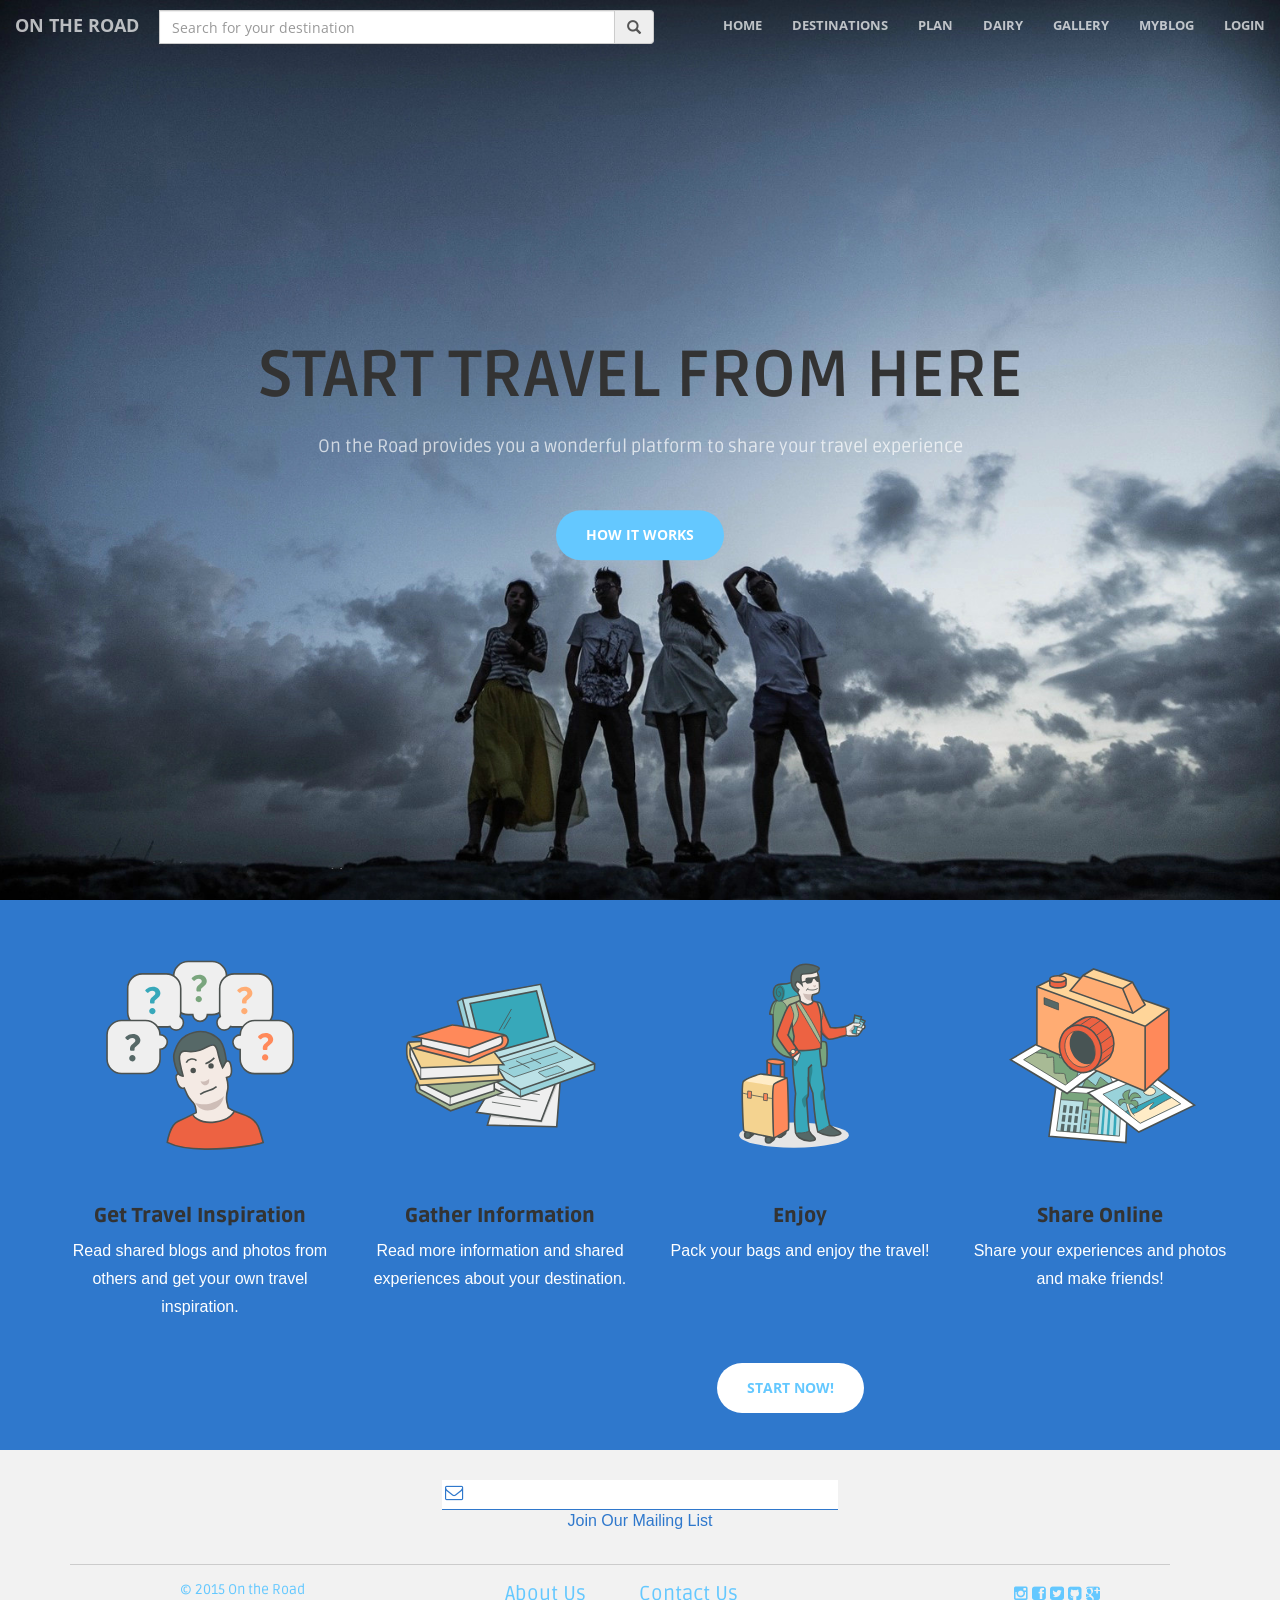
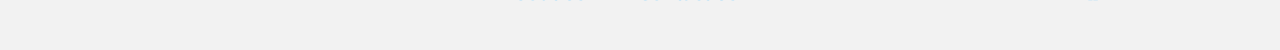
<file: index.html>
<!DOCTYPE html>
<html lang="en">

<head>

    <meta charset="utf-8">
    <meta http-equiv="X-UA-Compatible" content="IE=edge">
    <meta name="viewport" content="width=device-width, initial-scale=1">
    <meta name="description" content="">
    <meta name="author" content="">
    <link rel="shortcut icon" type="image/x-icon" href="img/issac.ico"/>
    <title>On the Road-Find destinations info and share your travel experience!</title>
    <!-- Bootstrap Core CSS -->
    <link rel="stylesheet" href="css/bootstrap.min.css" type="text/css">

    <!-- Custom Fonts -->
    <link href='http://fonts.googleapis.com/css?family=Open+Sans:300italic,400italic,600italic,700italic,800italic,400,300,600,700,800' rel='stylesheet' type='text/css'>
    <link href='http://fonts.googleapis.com/css?family=Merriweather:400,300,300italic,400italic,700,700italic,900,900italic' rel='stylesheet' type='text/css'>
    <link rel="stylesheet" href="font-awesome/css/font-awesome.min.css" type="text/css">

    <!-- Plugin CSS -->
    <link rel="stylesheet" href="css/animate.min.css" type="text/css">

    <!-- Custom CSS -->
    <link rel="stylesheet" href="css/creative.css" type="text/css">
    
    <link href="assets/css/main.css" rel="stylesheet">
    <link href="assets/css/colors/color-74c9be.css" rel="stylesheet">    
    <link href="assets/css/animations.css" rel="stylesheet">
    <link href="assets/css/font-awesome.min.css" rel="stylesheet">

    <!-- HTML5 Shim and Respond.js IE8 support of HTML5 elements and media queries -->
    <!-- WARNING: Respond.js doesn't work if you view the page via file:// -->
    <!--[if lt IE 9]>
        <script src="https://oss.maxcdn.com/libs/html5shiv/3.7.0/html5shiv.js"></script>
        <script src="https://oss.maxcdn.com/libs/respond.js/1.4.2/respond.min.js"></script>
    <![endif]-->

</head>

<body id="page-top">

    <nav id="mainNav" class="navbar navbar-default navbar-fixed-top ">
        <div class="container-fluid">
            <!-- Brand and toggle get grouped for better mobile display -->
            <div class="navbar-header">
                <button type="button" class="navbar-toggle collapsed" data-toggle="collapse" data-target="#bs-example-navbar-collapse-1">
                    <span class="sr-only">Toggle navigation</span>
                    <span class="icon-bar"></span>
                    <span class="icon-bar"></span>
                    <span class="icon-bar"></span>
                </button>
                <a class="navbar-brand page-scroll" href="index.html">On the Road</a>
            </div>

            <!-- Collect the nav links, forms, and other content for toggling -->
            <div class="collapse navbar-collapse" id="bs-example-navbar-collapse-1">
                <div class="input-group" style="width:500px;float:left;padding-top:10px;"> 
                    <div class="input-group-btn">
                    </div>
                    <input type="text" class="form-control" placeholder="Search for your destination">
                    <span class="input-group-addon"><span class="glyphicon glyphicon-search"></span> </span>
                </div>
                <ul class="nav navbar-nav navbar-right">
                   <li>
                        <a class="page-scroll" href="index.html">Home</a>
                    </li>
                    <li>
                        <a class="page-scroll" href="destination.html">Destinations</a>
                    </li>
                    <li>
                        <a class="page-scroll" href="plan.html">Plan</a>
                    </li>
                    <li>
                        <a class="page-scroll" href="articlelist.html">Dairy</a>
                    </li>
                    <li>
                        <a class="page-scroll" href="gallery.html">Gallery</a>
                    </li>
                    <li>
                        <a class="page-scroll" href="blog.html">MyBlog</a>
                    </li>
                    <li>
                        <a class="page-scroll" href="#signup" data-toggle="modal" data-target=".bs-modal-sm">Login</a>
                    </li>
                </ul>
            </div>
            <!-- /.navbar-collapse -->
        </div>
        <!-- /.container-fluid -->
    </nav>

    <header id='home'>
        <div class="header-content">
            <div class="header-content-inner">
                <h1>start travel from here</h1>
                <br/>
                <p>On the Road provides you a wonderful platform to share your travel experience</p>
                <a href="#help" class="btn btn-primary btn-xl page-scroll" >How it works</a>
            </div>
        </div>
    </header>
    
    <section class="bg-primary" id="help" style="height:550px;padding:10px">
        <div class="container-fluid">
            <div class="row ">
                <div class="col-lg-2 col-sm-3 stepbox">
                    <img src="img/step1.svg" class=" step" alt="" >
                    <div class="steptext">
                        <h4>Get Travel Inspiration</h4>
                        <p>Read shared blogs and photos from others and get your own travel inspiration.</p>
                    </div>  
                </div>
                
                <div class="col-lg-2 col-sm-3 stepbox">
                    <img src="img/step2.svg" class="step" alt="" >
                    <div class="steptext">
                        <h4>Gather Information</h4>
                        <p>Read more information and shared experiences about your destination.</p>
                    </div>  
                </div>
                <div class="col-lg-2 col-sm-3 stepbox">
                     <img src="img/step3.svg" class="step" alt="" >
                    <div class="steptext">
                        <h4>Enjoy</h4>
                        <p>Pack your bags and enjoy the travel!</p>
                    </div>  
                </div>
                <div class="col-lg-2 col-sm-3 stepbox">
                    <img src="img/step4.svg" class=" step" alt="" >
                    <div class="steptext">
                        <h4>Share Online</h4>
                        <p>Share your experiences and photos and make friends!</p>
                    </div>  
                </div>
            </div>
        </div>
        <div style="margin-top:-30px;text-align:center">
            <a href="plan.html" class="btn btn-default btn-xl wow tada" style="color:rgb(100,200,255)">Start Now!</a>
        </div>
    </section>
    

    <section id="footer" style='height:120px'>
        <div class="col-lg-4 col-lg-offset-4 text-center" style="margin-top:-70px">
                        <span style="color: #acadaf; position: absolute; left: 18px; top: 0; font-size: 14pt; text-align: left; font-family: FontAwesome;color:rgb(47,120,204)"></span>
                    <input type="email" style="text-indent: 26px; border-top:0; border-right: 0; border-bottom: 1px solid rgb(47,120,204); border-left:0; color: #82ACC4; width: 100%; font-family: 'adobe-garamond-pro', Garamond, 'Hoefler Text', 'Times New Roman', serif; font-weight: 300; font-size: 14pt; font-style: italic; text-align:left;color:rgb(47,120,204)" value="" name="EMAIL" class="email" id="mce-EMAIL" required="">
                    <label style="display: block; width: 100%; font-family: 'museo-sans', 'Helvetica Neue', Helvetica, Arial, sans-serif;font-size:12pt; color:rgb(47,120,204);font-weight: 300;;font-style:normal" >Join Our Mailing List</label>
                </div>
        <div class="container">
                
                <hr style="width:1100PX; max-width:2000px;border-width: 1px;">
                
                <div class="col-lg-4 col-lg-offset-1" style="width:950px;font-weight:300;">
                    <span style="color:rgb(100,200,255);float:left;">© 2015  <a href="index.html">On the Road</a></span>
                    <span>
                        <a href="#" style="margin-left:200px;font-size:15pt">About&nbsp;Us</a>
                        <a href="contact.html" style="margin-left:50px;font-size:15pt">Contact&nbsp;Us</a>
                    </span>
                    <p style='float:right'>
                        <a href='#'><i class="fa fa-instagram"></i></a>
                        <a href='#'><i class="fa fa-facebook-square"></i></a>
                        <a href='#'><i class="fa fa-twitter-square"></i></a>
                        <a href="#"><i class="fa fa-github-square"></i></a>
                        <a href="#"><i class="fa fa-google-plus-square"></i></a>
                    </p>
                </div>
        </div>
    </section>
    
    <!--modal!-->
    <div class="modal fade bs-modal-sm" id="myModal" tabindex="-1" role="dialog" aria-labelledby="mySmallModalLabel" aria-hidden="true">
  <div class="modal-dialog modal-md">
    <div class="modal-content">
        <br>
        <div class="bs-example bs-example-tabs">
            <ul id="myTab" class="nav nav-tabs">
              <li class="active"><a href="#signin" data-toggle="tab">Sign In</a></li>
              <li class=""><a href="#signup" data-toggle="tab">Register</a></li>
            </ul>
        </div>
      <div class="modal-body">
        <div id="myTabContent" class="tab-content">
        <div class="tab-pane fade active in" id="signin">
            <form class="form-horizontal">
            <fieldset>
            <!-- Sign In Form -->
            <!-- Text input-->
            <div class="form-group">
                <label for="keyword" class="col-sm-3 control-label">Username:</label>
                <div class="col-sm-8">
                  <input type="text" class="form-control" name="keywords" id="keywords" placeholder="Enter Username">
                </div>
            </div>

            <!-- Password input-->
            <div class="form-group">
                <label for="keyword" class="col-sm-3 control-label">Password:</label>
                <div class="col-sm-8">
                  <input type="text" class="form-control" name="keywords" id="keywords" placeholder="Enter password">
                </div>
            </div>

            <!-- Multiple Checkboxes (inline) -->
            <div class="form-group">
                <label class="col-sm-3 control-label"></label>
                <div class="col-sm-8">
                    <div class="checkbox">
                        <label><input type="checkbox" name="free" value="true"> <b>Remember me</b></label>
                    </div>
                </div>
            </div>
            <!-- Button -->
            <div class="form-group">
              <label class="col-sm-3 control-label"></label>
              <div class="col-sm-8">
                <button id="signin" name="signin" class="btn login"><a href="info.html" style="color:white;margin-top:7px;">Sign In</a></button>
              </div>
            </div>
            </fieldset>
            </form>
        </div>
        <div class="tab-pane fade" id="signup">
            <form class="form-horizontal">
            <fieldset>
            <!-- Sign Up Form -->
            <!-- Text input-->
            <div class="form-group">
                <label for="keyword" class="col-sm-3 control-label">Email:</label>
                <div class="col-sm-8">
                  <input type="text" class="form-control" name="keywords" id="keywords" placeholder="Enter Email">
                </div>
            </div>
            <!-- Password input-->
            <div class="form-group">
                <label for="keyword" class="col-sm-3 control-label">Password:</label>
                <div class="col-sm-8">
                  <input type="text" class="form-control" name="keywords" id="keywords" placeholder="Enter password">
                </div>
            </div>
            <div class="form-group">
                <label for="keyword" class="col-sm-3 control-label">Re-enter:</label>
                <div class="col-sm-8">
                  <input type="text" class="form-control" name="keywords" id="keywords" placeholder="Re-enter password">
                </div>
            </div>
            
            <!-- Button -->
            <div class="form-group">
              <label class="col-sm-3 control-label" for="confirmsignup"></label>
              <div class="col-sm-8">
                  <button id="confirmsignup" name="confirmsignup" class="btn login"><a href="info.html" style="color:white;">Sign Up</a></button>
              </div>
            </div>
            </fieldset>
            </form>
      </div>
    </div>
      </div>
      <div class="modal-footer" align="center">
        <button type="button" class="btn btn-default" data-dismiss="modal">Close</button>
      </div>
    </div>
  </div>
</div>
    <!--modal!-->
    
    <!-- jQuery -->
    <script src="js/jquery.js"></script>

    <!-- Bootstrap Core JavaScript -->
    <script src="js/bootstrap.min.js"></script>

    <!-- Plugin JavaScript -->
    <script src="js/jquery.easing.min.js"></script>
    <script src="js/jquery.fittext.js"></script>
    <script src="js/wow.min.js"></script>

    <!-- Custom Theme JavaScript -->
    <script src="js/creative.js"></script>
</body>

</html>
</file>
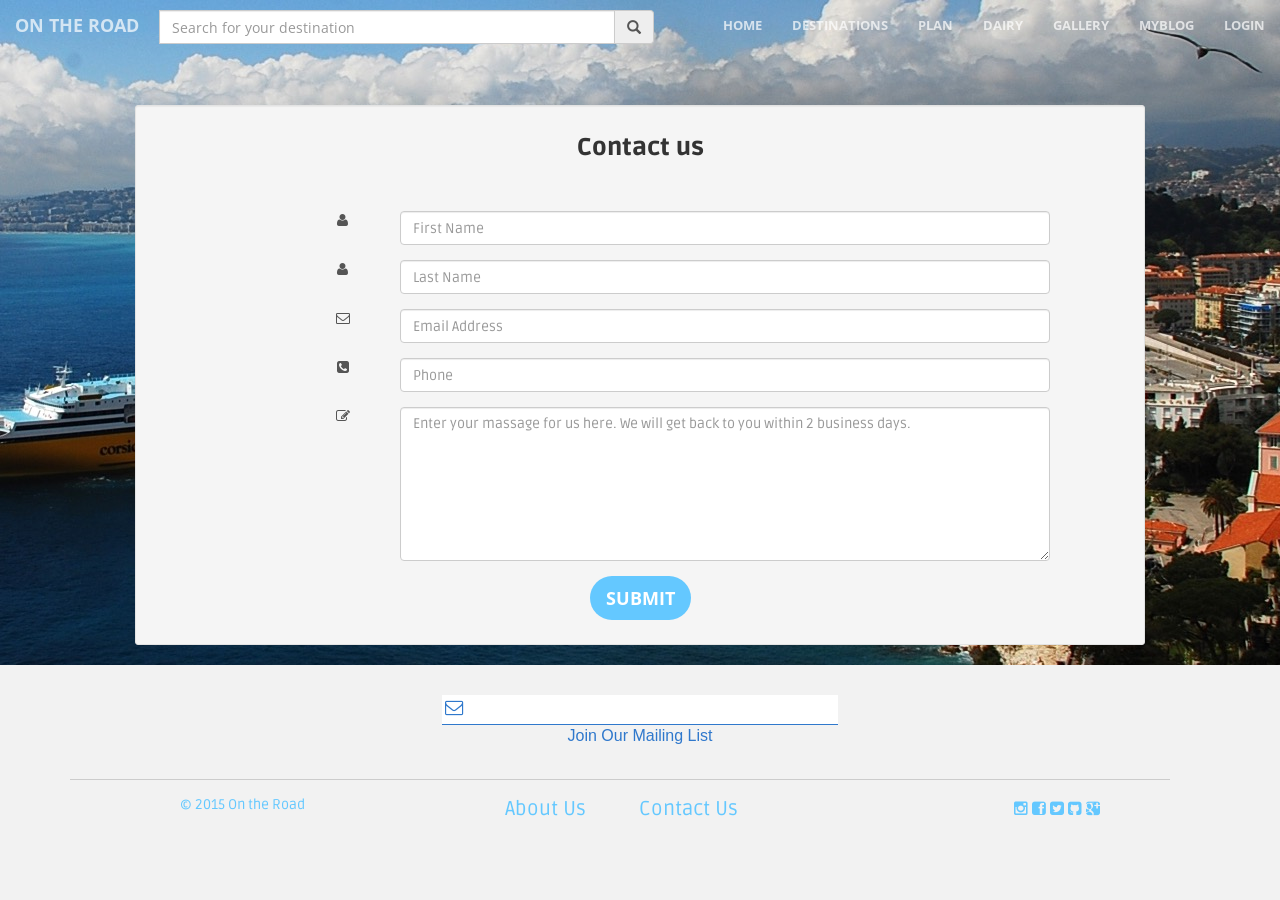
<file: contact.html>
<!DOCTYPE html>
<html lang="en">

<head>

    <meta charset="utf-8">
    <meta http-equiv="X-UA-Compatible" content="IE=edge">
    <meta name="viewport" content="width=device-width, initial-scale=1">
    <meta name="description" content="">
    <meta name="author" content="">
    <link rel="shortcut icon" type="image/x-icon" href="img/issac.ico"/>
    <title>Registration -- On the Road</title>
    <!-- Bootstrap Core CSS -->
    <link rel="stylesheet" href="css/bootstrap.min.css" type="text/css">

    <!-- Custom Fonts -->
    <link href='http://fonts.googleapis.com/css?family=Open+Sans:300italic,400italic,600italic,700italic,800italic,400,300,600,700,800' rel='stylesheet' type='text/css'>
    <link href='http://fonts.googleapis.com/css?family=Merriweather:400,300,300italic,400italic,700,700italic,900,900italic' rel='stylesheet' type='text/css'>
    <link rel="stylesheet" href="font-awesome/css/font-awesome.min.css" type="text/css">

    <!-- Plugin CSS -->
    <link rel="stylesheet" href="css/animate.min.css" type="text/css">

    <!-- Custom CSS -->
    <link rel="stylesheet" href="css/creative.css" type="text/css">
    
    <link href="assets/css/main.css" rel="stylesheet">
    <link href="assets/css/colors/color-74c9be.css" rel="stylesheet">    
    <link href="assets/css/animations.css" rel="stylesheet">
    <link href="assets/css/font-awesome.min.css" rel="stylesheet">
    <style type="text/css">
        .error-template {padding: 40px 15px;text-align: center;}
        .error-actions {margin-top:15px;margin-bottom:15px;}
        .error-actions .btn { margin-right:10px; }
    </style>
    <!-- HTML5 Shim and Respond.js IE8 support of HTML5 elements and media queries -->
    <!-- WARNING: Respond.js doesn't work if you view the page via file:// -->
    <!--[if lt IE 9]>
        <script src="https://oss.maxcdn.com/libs/html5shiv/3.7.0/html5shiv.js"></script>
        <script src="https://oss.maxcdn.com/libs/respond.js/1.4.2/respond.min.js"></script>
    <![endif]-->

</head>

<body id="page-top">

    <nav id="mainNav" class="navbar navbar-default navbar-fixed-top ">
        <div class="container-fluid">
            <!-- Brand and toggle get grouped for better mobile display -->
            <div class="navbar-header">
                <button type="button" class="navbar-toggle collapsed" data-toggle="collapse" data-target="#bs-example-navbar-collapse-1">
                    <span class="sr-only">Toggle navigation</span>
                    <span class="icon-bar"></span>
                    <span class="icon-bar"></span>
                    <span class="icon-bar"></span>
                </button>
                <a class="navbar-brand page-scroll" href="index.html">On the Road</a>
            </div>

            <!-- Collect the nav links, forms, and other content for toggling -->
            <div class="collapse navbar-collapse" id="bs-example-navbar-collapse-1">
                <div class="input-group" style="width:500px;float:left;padding-top:10px;"> 
                    <div class="input-group-btn">
                    </div>
                    <input type="text" class="form-control" placeholder="Search for your destination">
                    <span class="input-group-addon"><span class="glyphicon glyphicon-search"></span> </span>
                </div>
                <ul class="nav navbar-nav navbar-right">
                    <li>
                        <a class="page-scroll" href="index.html">Home</a>
                    </li>
                    <li>
                        <a class="page-scroll" href="destination.html">Destinations</a>
                    </li>
                    <li>
                        <a class="page-scroll" href="plan.html">Plan</a>
                    </li>
                    <li>
                        <a class="page-scroll" href="articlelist.html">Dairy</a>
                    </li>
                    <li>
                        <a class="page-scroll" href="gallery.html">Gallery</a>
                    </li>
                    <li>
                        <a class="page-scroll" href="blog.html">MyBlog</a>
                    </li>
                    <li>
                        <a class="page-scroll" href="#signup" data-toggle="modal" data-target=".bs-modal-sm">Login</a>
                    </li>
                </ul>
            </div>
            <!-- /.navbar-collapse -->
        </div>
        <!-- /.container-fluid -->
    </nav>

    <section  style="background-image:url(img/bgi.jpg);">
        <div class="header-content">
            <div class="container" style="background-color:transparent;height:500px;margin-top:-35px;padding:40px 80px 0 80px;margin-bottom:0px" id="body">
                <div class="row">
                    <div class="col-md-12">
                        <div class="well well-sm">
                            <form class="form-horizontal" method="post" id="form">
                                <fieldset>
                                    <h3 class="text-center header" style="padding-bottom:40px">Contact us</h3>

                                    <div class="form-group">
                                        <span class="col-md-1 col-md-offset-2 text-center"><i class="fa fa-user bigicon"></i></span>
                                        <div class="col-md-8">
                                            <input id="fname" name="name" type="text" placeholder="First Name" class="form-control">
                                        </div>
                                    </div>
                                    <div class="form-group">
                                        <span class="col-md-1 col-md-offset-2 text-center"><i class="fa fa-user bigicon"></i></span>
                                        <div class="col-md-8">
                                            <input id="lname" name="name" type="text" placeholder="Last Name" class="form-control">
                                        </div>
                                    </div>

                                    <div class="form-group">
                                        <span class="col-md-1 col-md-offset-2 text-center"><i class="fa fa-envelope-o bigicon"></i></span>
                                        <div class="col-md-8">
                                            <input id="email" name="email" type="text" placeholder="Email Address" class="form-control">
                                        </div>
                                    </div>

                                    <div class="form-group">
                                        <span class="col-md-1 col-md-offset-2 text-center"><i class="fa fa-phone-square bigicon"></i></span>
                                        <div class="col-md-8">
                                            <input id="phone" name="phone" type="text" placeholder="Phone" class="form-control">
                                        </div>
                                    </div>

                                    <div class="form-group">
                                        <span class="col-md-1 col-md-offset-2 text-center"><i class="fa fa-pencil-square-o bigicon"></i></span>
                                        <div class="col-md-8">
                                            <textarea class="form-control" id="message" name="message" placeholder="Enter your massage for us here. We will get back to you within 2 business days." rows="7"></textarea>
                                        </div>
                                    </div>

                                    <div class="form-group">
                                        <div class="col-md-12 text-center">
                                            <button type="submit" class="btn btn-primary btn-lg" onclick="contact()">Submit</button>
                                        </div>
                                    </div>
                                </fieldset>
                            </form>
                        </div>
                    </div>
                </div>
            </div>
        </div>
    </section>
    

    <section id="footer" style='height:120px'>
        <div class="col-lg-4 col-lg-offset-4 text-center" style="margin-top:-70px">
                        <span style="color: #acadaf; position: absolute; left: 18px; top: 0; font-size: 14pt; text-align: left; font-family: FontAwesome;color:rgb(47,120,204)"></span>
                    <input type="email" style="text-indent: 26px; border-top:0; border-right: 0; border-bottom: 1px solid rgb(47,120,204); border-left:0; color: #82ACC4; width: 100%; font-family: 'adobe-garamond-pro', Garamond, 'Hoefler Text', 'Times New Roman', serif; font-weight: 300; font-size: 14pt; font-style: italic; text-align:left;color:rgb(47,120,204)" value="" name="EMAIL" class="email" id="mce-EMAIL" required="">
                    <label style="display: block; width: 100%; font-family: 'museo-sans', 'Helvetica Neue', Helvetica, Arial, sans-serif;font-size:12pt; color:rgb(47,120,204);font-weight: 300;;font-style:normal" >Join Our Mailing List</label>
                </div>
        <div class="container">
                
                <hr style="width:1100PX; max-width:2000px;border-width: 1px;">
                
                <div class="col-lg-4 col-lg-offset-1" style="width:950px;font-weight:300;">
                    <span style="color:rgb(100,200,255);float:left;">© 2015  <a href="index.html">On the Road</a></span>
                    <span>
                        <a href="#" style="margin-left:200px;font-size:15pt">About&nbsp;Us</a>
                        <a href="#" style="margin-left:50px;font-size:15pt">Contact&nbsp;Us</a>
                    </span>
                    <p style='float:right'>
                        <a href='#'><i class="fa fa-instagram"></i></a>
                        <a href='#'><i class="fa fa-facebook-square"></i></a>
                        <a href='#'><i class="fa fa-twitter-square"></i></a>
                        <a href="#"><i class="fa fa-github-square"></i></a>
                        <a href="#"><i class="fa fa-google-plus-square"></i></a>

                    </p>
                </div>
        </div>
    </section>
    
    <!--modal!-->
    <div class="modal fade bs-modal-sm" id="myModal" tabindex="-1" role="dialog" aria-labelledby="mySmallModalLabel" aria-hidden="true">
  <div class="modal-dialog modal-md">
    <div class="modal-content">
        <br>
        <div class="bs-example bs-example-tabs">
            <ul id="myTab" class="nav nav-tabs">
              <li class="active"><a href="#signin" data-toggle="tab">Sign In</a></li>
              <li class=""><a href="#signup" data-toggle="tab">Register</a></li>
            </ul>
        </div>
      <div class="modal-body">
        <div id="myTabContent" class="tab-content">
        <div class="tab-pane fade active in" id="signin">
            <form class="form-horizontal">
            <fieldset>
            <!-- Sign In Form -->
            <!-- Text input-->
            <div class="form-group">
                <label for="keyword" class="col-sm-3 control-label">Username:</label>
                <div class="col-sm-8">
                  <input type="text" class="form-control" name="keywords" id="keywords" placeholder="Enter Username">
                </div>
            </div>

            <!-- Password input-->
            <div class="form-group">
                <label for="keyword" class="col-sm-3 control-label">Password:</label>
                <div class="col-sm-8">
                  <input type="text" class="form-control" name="keywords" id="keywords" placeholder="Enter password">
                </div>
            </div>

            <!-- Multiple Checkboxes (inline) -->
            <div class="form-group">
                <label class="col-sm-3 control-label"></label>
                <div class="col-sm-8">
                    <div class="checkbox">
                        <label><input type="checkbox" name="free" value="true"> <b>Remember me</b></label>
                    </div>
                </div>
            </div>
            <!-- Button -->
            <div class="form-group">
              <label class="col-sm-3 control-label"></label>
              <div class="col-sm-8">
                <button id="signin" name="signin" class="btn login" style="margin-top:7px">Sign In</button>
              </div>
            </div>
            </fieldset>
            </form>
        </div>
        <div class="tab-pane fade" id="signup">
            <form class="form-horizontal">
            <fieldset>
            <!-- Sign Up Form -->
            <!-- Text input-->
            <div class="form-group">
                <label for="keyword" class="col-sm-3 control-label">Email:</label>
                <div class="col-sm-8">
                  <input type="text" class="form-control" name="keywords" id="keywords" placeholder="Enter Email">
                </div>
            </div>
            <!-- Password input-->
            <div class="form-group">
                <label for="keyword" class="col-sm-3 control-label">Password:</label>
                <div class="col-sm-8">
                  <input type="text" class="form-control" name="keywords" id="keywords" placeholder="Enter password">
                </div>
            </div>
            <div class="form-group">
                <label for="keyword" class="col-sm-3 control-label">Re-enter:</label>
                <div class="col-sm-8">
                  <input type="text" class="form-control" name="keywords" id="keywords" placeholder="Re-enter password">
                </div>
            </div>
            
            <!-- Button -->
            <div class="form-group">
              <label class="col-sm-3 control-label" for="confirmsignup"></label>
              <div class="col-sm-8">
                <button id="confirmsignup" name="confirmsignup" class="btn login">Sign Up</button>
              </div>
            </div>
            </fieldset>
            </form>
      </div>
    </div>
      </div>
      <div class="modal-footer" align="center">
        <button type="button" class="btn btn-default" data-dismiss="modal">Close</button>
      </div>
    </div>
  </div>
</div>
    <!--modal!-->
    <script type="text/javascript">
        function contact(){
            document.getElementById("form").innerHTML="<fieldset style='padding:60px 0 0 300px'><div class='col-lg-7'><div class='col-md-12'><div class='alert alert-success' style='width:350px;font-size:20px'><strong><span class='glyphicon glyphicon-ok'  style='padding-left:10px'></span> &nbsp;&nbsp;&nbsp;Success! Message sent.</strong></div><p style='text-align:center;padding-left:00px'>Thank you for your feedback!<br/>We will solve your problem as soon as possible.</p><div class='error-actions' style='padding-left:70px'><a href='index.html' class='btn btn-primary btn-lg'><span class='glyphicon glyphicon-home'></span> Take Me Home </a></div></div></div></fieldset>";
            $('#body').css('height','300px')
        }
    </script>
    <!-- jQuery -->
    <script src="js/jquery.js"></script>

    <!-- Bootstrap Core JavaScript -->
    <script src="js/bootstrap.min.js"></script>

    <!-- Plugin JavaScript -->
    <script src="js/jquery.easing.min.js"></script>
    <script src="js/jquery.fittext.js"></script>
    <script src="js/wow.min.js"></script>

    <!-- Custom Theme JavaScript -->
    <script src="js/creative.js"></script>
</body>

</html>
</file>
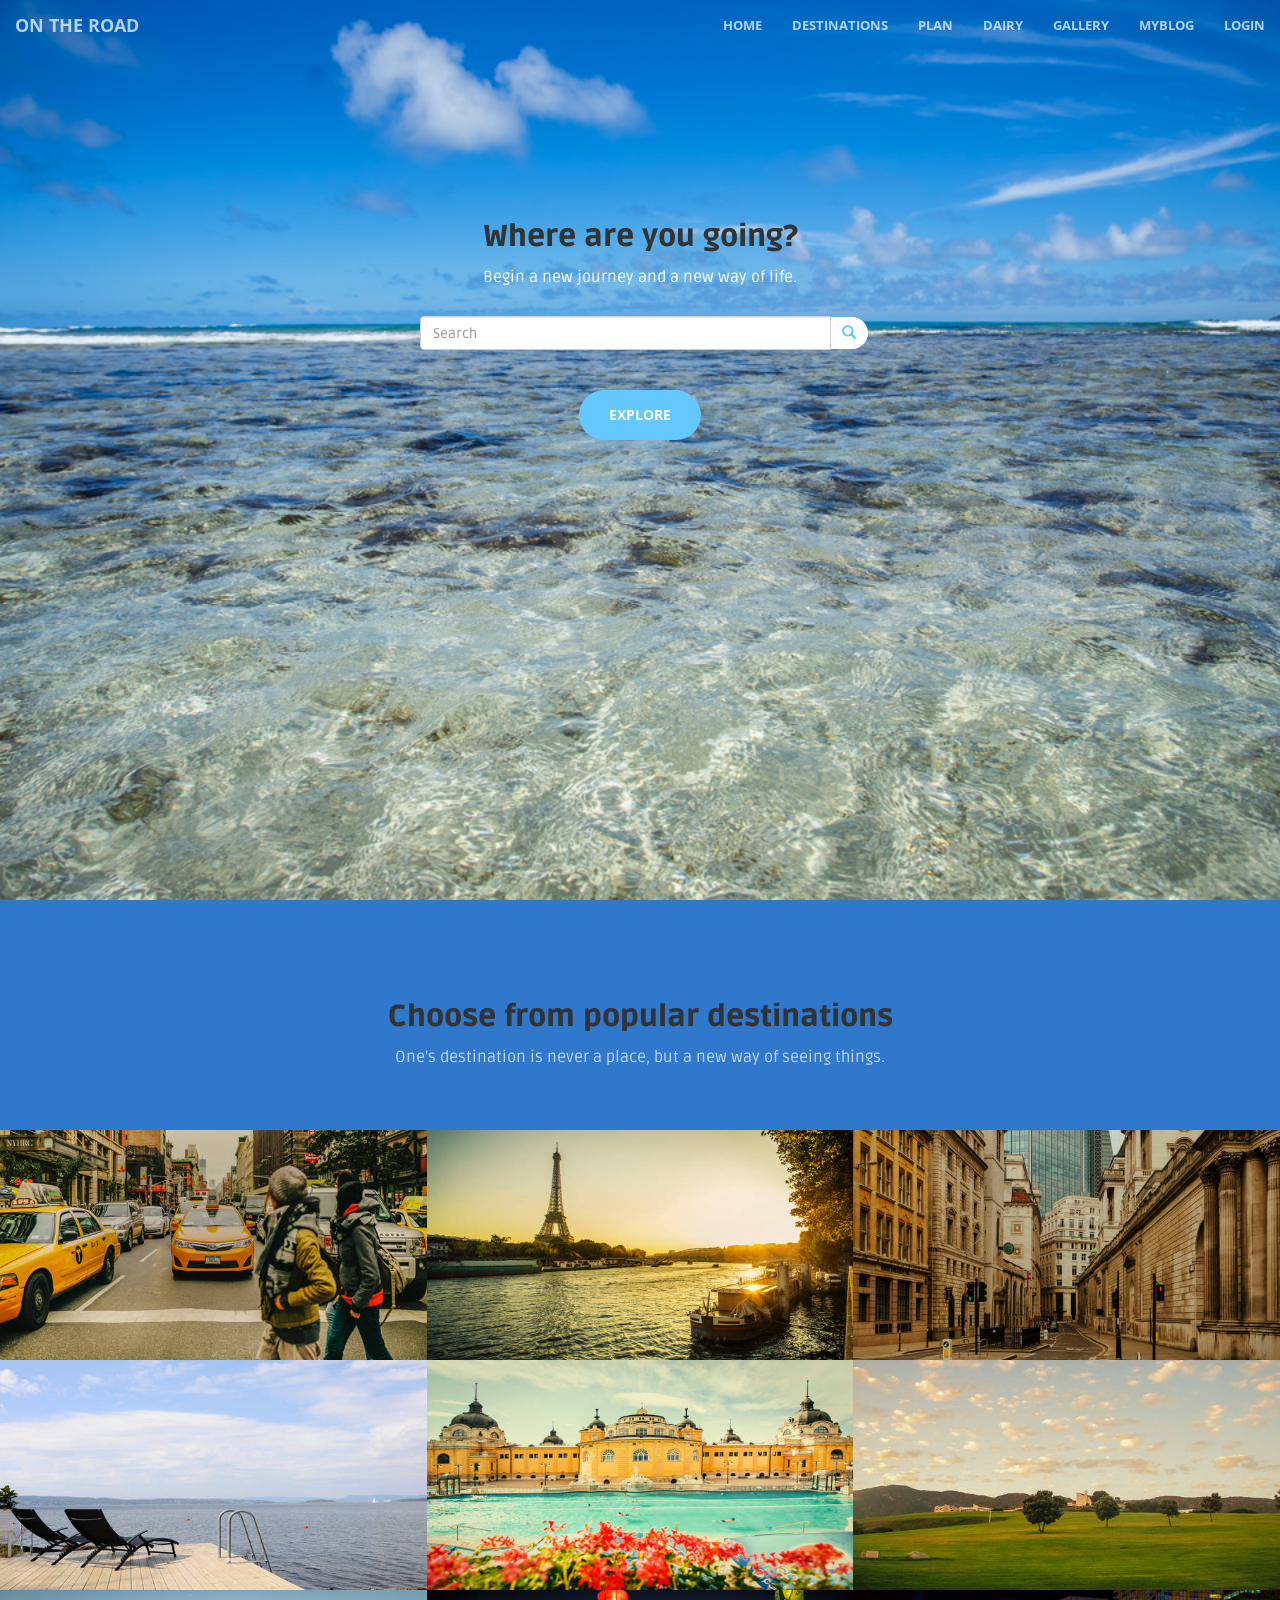
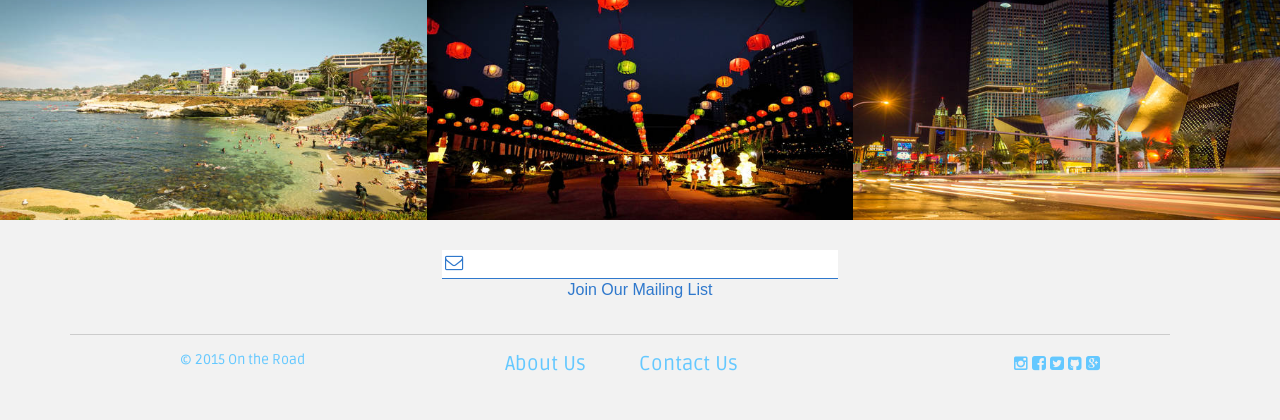
<file: destination.html>
<!DOCTYPE html>
<html lang="en">

<head>

    <meta charset="utf-8">
    <meta http-equiv="X-UA-Compatible" content="IE=edge">
    <meta name="viewport" content="width=device-width, initial-scale=1">
    <meta name="description" content="">
    <meta name="author" content="">
    <link rel="shortcut icon" type="image/x-icon" href="img/issac.ico"/>
    <link href="css/font-awesome.min.css" rel="stylesheet">
    <title>Destinations - On the Road</title>
    <!-- Bootstrap Core CSS -->
    <link rel="stylesheet" href="css/bootstrap.min.css" type="text/css">

    <!-- Custom Fonts -->
    <link href='http://fonts.googleapis.com/css?family=Open+Sans:300italic,400italic,600italic,700italic,800italic,400,300,600,700,800' rel='stylesheet' type='text/css'>
    <link href='http://fonts.googleapis.com/css?family=Merriweather:400,300,300italic,400italic,700,700italic,900,900italic' rel='stylesheet' type='text/css'>
    <link rel="stylesheet" href="font-awesome/css/font-awesome.min.css" type="text/css">

    <!-- Plugin CSS -->
    <link rel="stylesheet" href="css/animate.min.css" type="text/css">
    
    <!-- Custom CSS -->
    <link rel="stylesheet" href="css/creative.css" type="text/css">
    
    <link href="assets/css/main.css" rel="stylesheet">
    <link href="assets/css/colors/color-74c9be.css" rel="stylesheet">   

    <!-- HTML5 Shim and Respond.js IE8 support of HTML5 elements and media queries -->
    <!-- WARNING: Respond.js doesn't work if you view the page via file:// -->
    <!--[if lt IE 9]>
        <script src="https://oss.maxcdn.com/libs/html5shiv/3.7.0/html5shiv.js"></script>
        <script src="https://oss.maxcdn.com/libs/respond.js/1.4.2/respond.min.js"></script>
    <![endif]-->

</head>

<body id="page-top">

    <nav id="mainNav" class="navbar navbar-default navbar-fixed-top">
        <div class="container-fluid">
            <!-- Brand and toggle get grouped for better mobile display -->
            <div class="navbar-header">
                <button type="button" class="navbar-toggle collapsed" data-toggle="collapse" data-target="#bs-example-navbar-collapse-1">
                    <span class="sr-only">Toggle navigation</span>
                    <span class="icon-bar"></span>
                    <span class="icon-bar"></span>
                    <span class="icon-bar"></span>
                </button>
                <a class="navbar-brand page-scroll" href="index.html">On the Road</a>
            </div>

            <!-- Collect the nav links, forms, and other content for toggling -->
            <div class="collapse navbar-collapse" id="bs-example-navbar-collapse-1">
                
                <ul class="nav navbar-nav navbar-right">
                    <li>
                        <a class="page-scroll" href="index.html">Home</a>
                    </li>
                    <li>
                        <a class="page-scroll" href="destination.html">Destinations</a>
                    </li>
                    <li>
                        <a class="page-scroll" href="plan.html">Plan</a>
                    </li>
                    <li>
                        <a class="page-scroll" href="articlelist.html">Dairy</a>
                    </li>
                    <li>
                        <a class="page-scroll" href="gallery.html">Gallery</a>
                    </li>
                    <li>
                        <a class="page-scroll" href="blog.html">MyBlog</a>
                    </li>
                    <li>
                        <a class="page-scroll" href="#signup" data-toggle="modal" data-target=".bs-modal-sm">Login</a>
                    </li>
                </ul>
            </div>
            <!-- /.navbar-collapse -->
        </div>
        <!-- /.container-fluid -->
    </nav>

    <header id='search' style="background-image:url(img/header3.jpg);">
        <div class="container" style="padding-top:200px">
            <div class="row">
                <div class="col-lg-8 col-lg-offset-2 text-center">
                    <h2 >Where are you going?</h2>
                    <p >Begin a new journey and a new way of life.</p>
                </div>
            </div>
            <div class="input-group" style="width:70%; padding-left:350px;">
				    <input type="text" placeholder="Search" class="form-control">
				    <div class="input-group-btn">
				        <button class="btn" type="submit" style="background-color:white"><a href="paris.html"><span class="glyphicon glyphicon-search" ></span></a></button>
                        
				    </div>
            </div>
            <div style="margin-top:40px">
                    <a href="#portfolio" class="btn btn-primary btn-xl page-scroll" style="background-color:rgb(100,200,255)">Explore</a>
            </div>
            
        </div>
    </header>

    <section class="bg-primary" id="portfolio" style="height:230px">
        <div class="container" style="padding-top:0px">
            <div class="row">
                <div class="col-lg-8 col-lg-offset-2 text-center">
                    <h2 class="section-heading">Choose from popular destinations</h2>
                    <p class="text-faded">One's destination is never a place, but a new way of seeing things.</p>
                </div>
            </div>
        </div>
    </section>

 

    <section class="no-padding">
        <div class="container-fluid">
            <div class="row no-gutter">
                <div class="col-lg-4 col-sm-6">
                    <a href="#" class="portfolio-box">
                        <img src="img/ny.jpeg" class="img-responsive" alt="">
                        <div class="portfolio-box-caption">
                            <div class="portfolio-box-caption-content">
                                <div class="project-category text-faded">
                                    New York
                                </div>
                                <p>Street</p>
                            </div>
                        </div>
                    </a>
                </div>
                
                <div class="col-lg-4 col-sm-6">
                    <a href="paris.html" class="portfolio-box">
                        <img src="img/ps.jpeg" class="img-responsive" alt="">
                        <div class="portfolio-box-caption">
                            <div class="portfolio-box-caption-content">
                                <div class="project-category text-faded">
                                    Paris
                                </div>
                                <p>River</p>
                            </div>
                        </div>
                    </a>
                </div>
                <div class="col-lg-4 col-sm-6">
                    <a href="#" class="portfolio-box">
                        <img src="img/ld.jpeg" class="img-responsive" alt="">
                        <div class="portfolio-box-caption">
                            <div class="portfolio-box-caption-content">
                                <div class="project-category text-faded">
                                    London
                                </div>
                                <p>Building</p>
                            </div>
                        </div>
                    </a>
                </div>
                <div class="col-lg-4 col-sm-6">
                    <a href="#" class="portfolio-box">
                        <img src="img/al.jpeg" class="img-responsive" alt="">
                        <div class="portfolio-box-caption">
                            <div class="portfolio-box-caption-content">
                                <div class="project-category text-faded">
                                    Oslo
                                </div>
                                <p>Ocean</p>
                            </div>
                        </div>
                    </a>
                </div>
                <div class="col-lg-4 col-sm-6">
                    <a href="#" class="portfolio-box">
                        <img src="img/bp.jpeg" class="img-responsive" alt="">
                        <div class="portfolio-box-caption">
                            <div class="portfolio-box-caption-content">
                                <div class="project-category text-faded">
                                    Budpest
                                </div>
                                <p>Hotel</p>
                            </div>
                        </div>
                    </a>
                </div>
                <div class="col-lg-4 col-sm-6">
                    <a href="#" class="portfolio-box">
                        <img src="img/mb.jpeg" class="img-responsive" alt="">
                        <div class="portfolio-box-caption">
                            <div class="portfolio-box-caption-content">
                                <div class="project-category text-faded">
                                    Malibu
                                </div>
                                <p>Sky</p>
                            </div>
                        </div>
                    </a>
                </div>
                <div class="col-lg-4 col-sm-6">
                    <a href="#" class="portfolio-box">
                        <img src="img/sd.jpeg" class="img-responsive" alt="">
                        <div class="portfolio-box-caption">
                            <div class="portfolio-box-caption-content">
                                <div class="project-category text-faded">
                                    San Diego
                                </div>
                                <p>Beach</p>
                            </div>
                        </div>
                    </a>
                </div>
                <div class="col-lg-4 col-sm-6">
                    <a href="#" class="portfolio-box">
                        <img src="img/sl.jpeg" class="img-responsive" alt="">
                        <div class="portfolio-box-caption">
                            <div class="portfolio-box-caption-content">
                                <div class="project-category text-faded">
                                    Seoul
                                </div>
                                <p>Fair</p>
                            </div>
                        </div>
                    </a>
                </div>
                <div class="col-lg-4 col-sm-6">
                    <a href="#" class="portfolio-box">
                        <img src="img/lv.jpeg" class="img-responsive" alt="">
                        <div class="portfolio-box-caption">
                            <div class="portfolio-box-caption-content">
                                <div class="project-category text-faded">
                                    Las Vegas
                                </div>
                                <p>Night</p>
                            </div>
                        </div>
                    </a>
                </div>
            </div>
        </div>
    </section>
    <section id="footer" style='height:120px'>
        <div class="col-lg-4 col-lg-offset-4 text-center" style="margin-top:-70px">
                        <span style="color: #acadaf; position: absolute; left: 18px; top: 0; font-size: 14pt; text-align: left; font-family: FontAwesome;color:rgb(47,120,204)"></span>
                    <input type="email" style="text-indent: 26px; border-top:0; border-right: 0; border-bottom: 1px solid rgb(47,120,204); border-left:0; color: #82ACC4; width: 100%; font-family: 'adobe-garamond-pro', Garamond, 'Hoefler Text', 'Times New Roman', serif; font-weight: 300; font-size: 14pt; font-style: italic; text-align:left;color:rgb(47,120,204)" value="" name="EMAIL" class="email" id="mce-EMAIL" required="">
                    <label style="display: block; width: 100%; font-family: 'museo-sans', 'Helvetica Neue', Helvetica, Arial, sans-serif;font-size:12pt; color:rgb(47,120,204);font-weight: 300;;font-style:normal" >Join Our Mailing List</label>
                </div>
        <div class="container">
                
                <hr style="width:1100PX; max-width:2000px;border-width: 1px;">
                
                <div class="col-lg-4 col-lg-offset-1" style="width:950px;font-weight:300;">
                    <span style="color:rgb(100,200,255);float:left;">© 2015  <a href="index.html">On the Road</a></span>
                    <span>
                        <a href="#" style="margin-left:200px;font-size:15pt">About&nbsp;Us</a>
                        <a href="contact.html" style="margin-left:50px;font-size:15pt">Contact&nbsp;Us</a>
                    </span>
                    <p style='float:right'>
                        <a href='#'><i class="fa fa-instagram"></i></a>
                        <a href='#'><i class="fa fa-facebook-square"></i></a>
                        <a href='#'><i class="fa fa-twitter-square"></i></a>
                        <a href="#"><i class="fa fa-github-square"></i></a>
                        <a href="#"><i class="fa fa-google-plus-square"></i></a>
                    </p>
                </div>
        </div>
    </section>
    
    
    <!--modal!-->
    <div class="modal fade bs-modal-sm" id="myModal" tabindex="-1" role="dialog" aria-labelledby="mySmallModalLabel" aria-hidden="true">
  <div class="modal-dialog modal-md">
    <div class="modal-content">
        <br>
        <div class="bs-example bs-example-tabs">
            <ul id="myTab" class="nav nav-tabs">
              <li class="active"><a href="#signin" data-toggle="tab">Sign In</a></li>
              <li class=""><a href="#signup" data-toggle="tab">Register</a></li>
            </ul>
        </div>
      <div class="modal-body">
        <div id="myTabContent" class="tab-content">
        <div class="tab-pane fade active in" id="signin">
            <form class="form-horizontal">
            <fieldset>
            <!-- Sign In Form -->
            <!-- Text input-->
            <div class="form-group">
                <label for="keyword" class="col-sm-3 control-label">Username:</label>
                <div class="col-sm-8">
                  <input type="text" class="form-control" name="keywords" id="keywords" placeholder="Enter Username">
                </div>
            </div>

            <!-- Password input-->
            <div class="form-group">
                <label for="keyword" class="col-sm-3 control-label">Password:</label>
                <div class="col-sm-8">
                  <input type="text" class="form-control" name="keywords" id="keywords" placeholder="Enter password">
                </div>
            </div>

            <!-- Multiple Checkboxes (inline) -->
            <div class="form-group">
                <label class="col-sm-3 control-label"></label>
                <div class="col-sm-8">
                    <div class="checkbox">
                        <label><input type="checkbox" name="free" value="true"> <b>Remember me</b></label>
                    </div>
                </div>
            </div>
            <!-- Button -->
            <div class="form-group">
              <label class="col-sm-3 control-label"></label>
              <div class="col-sm-8">
                <button id="signin" name="signin" class="btn login" style="margin-top:7px">Sign In</button>
              </div>
            </div>
            </fieldset>
            </form>
        </div>
        <div class="tab-pane fade" id="signup">
            <form class="form-horizontal">
            <fieldset>
            <!-- Sign Up Form -->
            <!-- Text input-->
            <div class="form-group">
                <label for="keyword" class="col-sm-3 control-label">Email:</label>
                <div class="col-sm-8">
                  <input type="text" class="form-control" name="keywords" id="keywords" placeholder="Enter Email">
                </div>
            </div>
            <!-- Password input-->
            <div class="form-group">
                <label for="keyword" class="col-sm-3 control-label">Password:</label>
                <div class="col-sm-8">
                  <input type="text" class="form-control" name="keywords" id="keywords" placeholder="Enter password">
                </div>
            </div>
            <div class="form-group">
                <label for="keyword" class="col-sm-3 control-label">Re-enter:</label>
                <div class="col-sm-8">
                  <input type="text" class="form-control" name="keywords" id="keywords" placeholder="Re-enter password">
                </div>
            </div>
            
            <!-- Button -->
            <div class="form-group">
              <label class="col-sm-3 control-label" for="confirmsignup"></label>
              <div class="col-sm-8">
                <button id="confirmsignup" name="confirmsignup" class="btn login">Sign Up</button>
              </div>
            </div>
            </fieldset>
            </form>
      </div>
    </div>
      </div>
      <div class="modal-footer" align="center">
        <button type="button" class="btn btn-default" data-dismiss="modal">Close</button>
      </div>
    </div>
  </div>
</div>
    <!--modal!-->
    
    <!-- jQuery -->
    <script src="js/jquery.js"></script>

    <!-- Bootstrap Core JavaScript -->
    <script src="js/bootstrap.min.js"></script>

    <!-- Plugin JavaScript -->
    <script src="js/jquery.easing.min.js"></script>
    <script src="js/jquery.fittext.js"></script>
    <script src="js/wow.min.js"></script>

    <!-- Custom Theme JavaScript -->
    <script src="js/creative.js"></script>
</body>

</html>
</file>
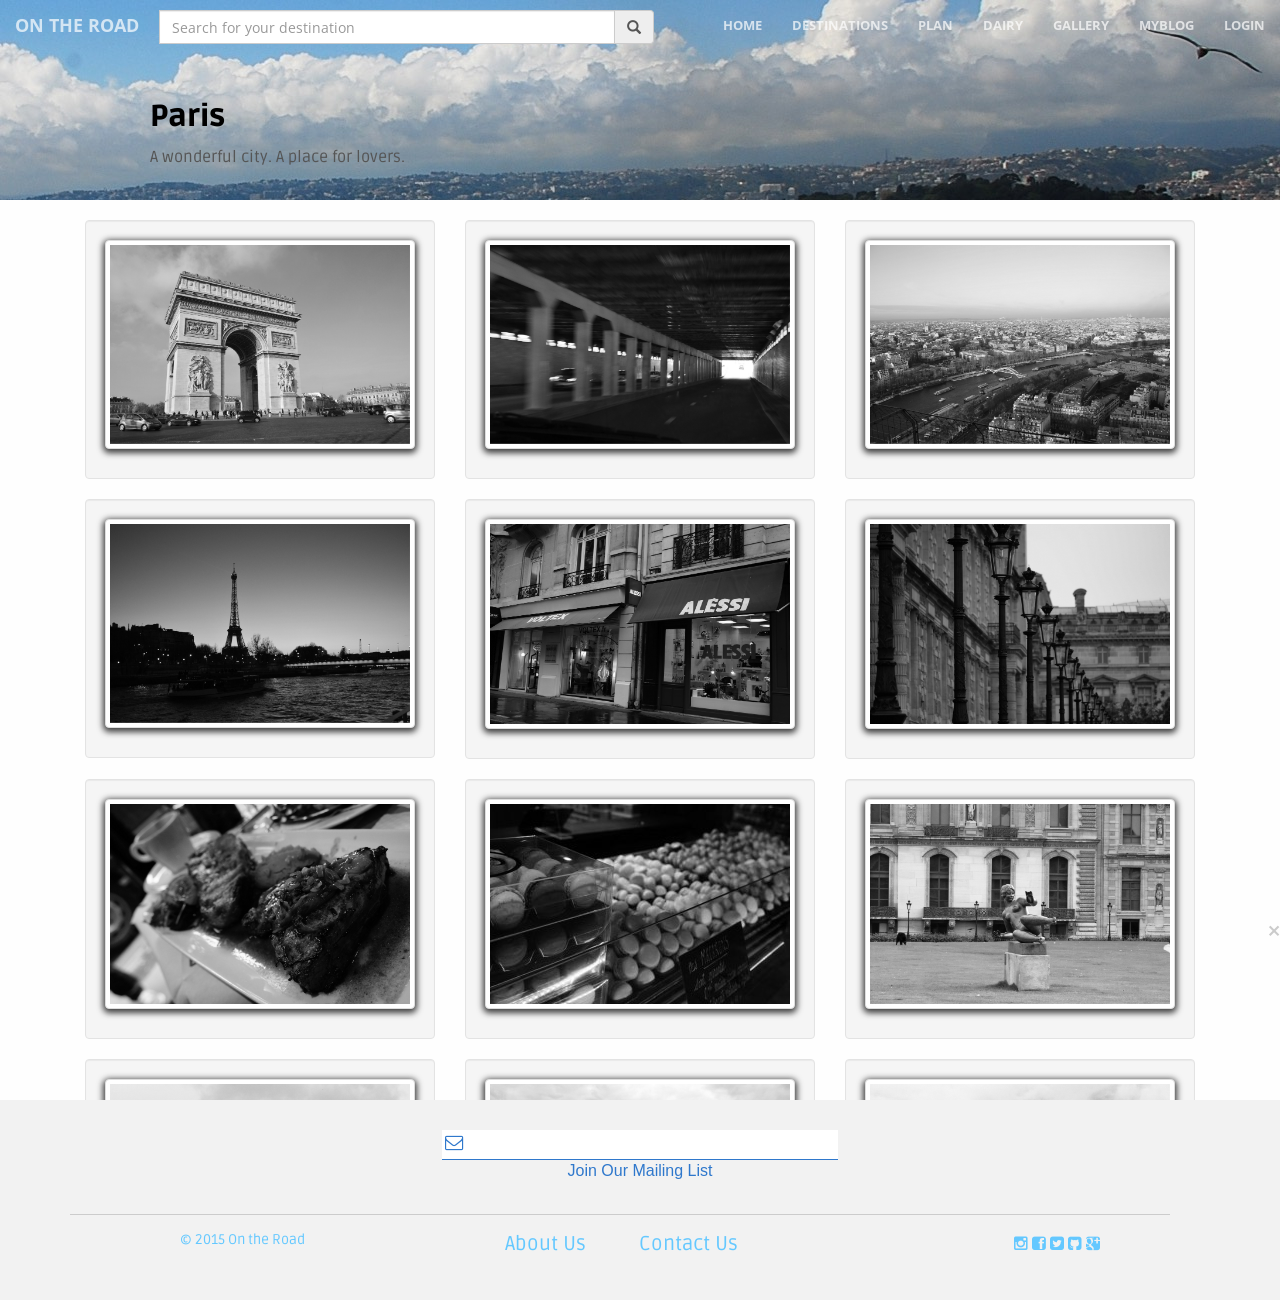
<file: gallery.html>
<!DOCTYPE html>
<html lang="en">
	<head>
		<meta http-equiv="content-type" content="text/html; charset=UTF-8">
		<meta charset="utf-8">
		<title>Gallery -- On the Road</title>
		<meta name="generator" content="Bootply" />
		<meta name="viewport" content="width=device-width, initial-scale=1, maximum-scale=1">
		<link href="css/bootstrap.min.css" rel="stylesheet">
        <link rel="shortcut icon" type="image/x-icon" href="img/issac.ico"/>
		<!--[if lt IE 9]>
			<script src="//html5shim.googlecode.com/svn/trunk/html5.js"></script>
		<![endif]-->
		<link href="css/styles2.css" rel="stylesheet">
        <link rel="stylesheet" href="css/creative.css" type="text/css">

        <link href="assets/css/main.css" rel="stylesheet">
        <link href="assets/css/colors/color-74c9be.css" rel="stylesheet">    
        <link href="assets/css/animations.css" rel="stylesheet">
        <link href="assets/css/font-awesome.min.css" rel="stylesheet">
        
        <link rel="stylesheet" href="http://blueimp.github.io/Gallery/css/blueimp-gallery.min.css">
        <link rel="stylesheet" href="css/bootstrap-image-gallery.css">
        <style>
            .img {
                filter: gray; /* IE6-9 */
                -webkit-filter: grayscale(1); /* Google Chrome, Safari 6+ & Opera 15+ */
                -webkit-box-shadow: 0px 2px 6px 2px rgba(0,0,0,0.75);
                -moz-box-shadow: 0px 2px 6px 2px rgba(0,0,0,0.75);
                box-shadow: 0px 2px 6px 2px rgba(0,0,0,0.75);
                margin-bottom: 10px;
            }
            .img:hover {
                filter: none; /* IE6-9 */
                -webkit-filter: grayscale(0); /* Google Chrome, Safari 6+ & Opera 15+ */
            }
        </style>
	</head>
	<body>
        <nav id="mainNav" class="navbar navbar-default navbar-fixed-top " >
        <div class="container-fluid">
            <!-- Brand and toggle get grouped for better mobile display -->
            <div class="navbar-header">
                <button type="button" class="navbar-toggle collapsed" data-toggle="collapse" data-target="#bs-example-navbar-collapse-1">
                    <span class="sr-only">Toggle navigation</span>
                    <span class="icon-bar"></span>
                    <span class="icon-bar"></span>
                    <span class="icon-bar"></span>
                </button>
                <a class="navbar-brand page-scroll" href="index.html">On the Road</a>
            </div>

            <!-- Collect the nav links, forms, and other content for toggling -->
            <div class="collapse navbar-collapse" id="bs-example-navbar-collapse-1">
                <div class="input-group" style="width:500px;float:left;padding-top:10px"> 
                    <div class="input-group-btn">
                    </div>
                    <input type="text" class="form-control" placeholder="Search for your destination">
                    <span class="input-group-addon"><span class="glyphicon glyphicon-search"></span> </span>
                </div>
                <ul class="nav navbar-nav navbar-right">
                   <li>
                        <a class="page-scroll" href="index.html">Home</a>
                    </li>
                    <li>
                        <a class="page-scroll" href="destination.html">Destinations</a>
                    </li>
                    <li>
                        <a class="page-scroll" href="plan.html">Plan</a>
                    </li>
                    <li>
                        <a class="page-scroll" href="articlelist.html">Dairy</a>
                    </li>
                    <li>
                        <a class="page-scroll" href="gallery.html">Gallery</a>
                    </li>
                    <li>
                        <a class="page-scroll" href="blog.html">MyBlog</a>
                    </li>
                    <li>
                        <a class="page-scroll" href="#signup" data-toggle="modal" data-target=".bs-modal-sm">Login</a>
                    </li>
                </ul>
            </div>
            <!-- /.navbar-collapse -->
        </div>
        <!-- /.container-fluid -->
    </nav>
<div class="wrapper">
    <div class="box">
        <div class="row" >
            <div class="container-fluid" style="height:200px;background-image:url(img/paris4.jpg)">
                <div class="row ">
                    <div class="container">
                        <div style="padding:80px 0 0 80px;">
                            <h2><a href="paris.html" style="color:black">Paris</a></h2>
                            <p>A wonderful city. A place for lovers. </p>
                        </div>  
                    </div>
                </div>
            </div>
          
            <!-- main -->
            <div class="column " id="main" >
                <div class="padding">
                    <div class="full col-sm-9">
                        
                        <div class="container">
                            <div class="row">
                                <div class="row">
                                    <div class="col-md-4">
                                        <div class="well">
                                            <a href="img/paris/1.jpeg" data-gallery><img src="img/paris/1.jpeg" class="thumbnail img-responsive img" alt="Bootstrap template"></a>
                                        </div>
                                    </div>
                                    <div class="col-md-4">
                                        <div class="well">
                                            <a href="img/paris/2.jpeg" data-gallery><img src="img/paris/2.jpeg" class="thumbnail img-responsive img" alt="Bootstrap template"></a>
                                        </div>
                                    </div>
                                    <div class="col-md-4">
                                        <div class="well">
                                            <a href="img/paris/3.jpeg" data-gallery><img src="img/paris/3.jpeg" class="thumbnail img-responsive img" alt="Bootstrap template"></a>
                                        </div>
                                    </div>
                                    <div class="col-md-4">
                                        <div class="well">
                                            <a href="img/paris/4.jpeg" data-gallery><img src="img/paris/4.jpeg" class="thumbnail img-responsive img" alt="Bootstrap template"></a>
                                        </div>
                                    </div>
                                    <div class="col-md-4">
                                        <div class="well">
                                            <a href="img/paris/5.jpeg" data-gallery><img src="img/paris/5.jpeg" class="thumbnail img-responsive img" alt="Bootstrap template"></a>
                                        </div>
                                    </div>
                                    <div class="col-md-4">
                                        <div class="well">
                                            <a href="img/paris/6.jpeg" data-gallery><img src="img/paris/6.jpeg" class="thumbnail img-responsive img" alt="Bootstrap template"></a>
                                        </div>
                                    </div>
                                    <div class="col-md-4">
                                        <div class="well">
                                            <a href="img/paris/7.jpeg" data-gallery><img src="img/paris/7.jpeg" class="thumbnail img-responsive img" alt="Bootstrap template"></a>
                                        </div>
                                    </div>
                                    <div class="col-md-4">
                                        <div class="well">
                                            <a href="img/paris/8.jpeg" data-gallery><img src="img/paris/8.jpeg" class="thumbnail img-responsive img" alt="Bootstrap template"></a>
                                        </div>
                                    </div>
                                    <div class="col-md-4">
                                        <div class="well">
                                            <a href="img/paris/9.jpeg" data-gallery><img src="img/paris/9.jpeg" class="thumbnail img-responsive img" alt="Bootstrap template"></a>
                                        </div>
                                    </div>
                                    <div class="col-md-4">
                                        <div class="well">
                                            <a href="img/paris/10.jpeg" data-gallery><img src="img/paris/10.jpeg" class="thumbnail img-responsive img" alt="Bootstrap template"></a>
                                        </div>
                                    </div>
                                    <div class="col-md-4">
                                        <div class="well">
                                            <a href="img/paris/12.jpeg" data-gallery><img src="img/paris/12.jpeg" class="thumbnail img-responsive img" alt="Bootstrap template"></a>
                                        </div>
                                    </div>
                                    <div class="col-md-4">
                                        <div class="well">
                                            <a href="img/paris/13.jpeg" data-gallery><img src="img/paris/13.jpeg" class="thumbnail img-responsive img" alt="Bootstrap template"></a>
                                        </div>
                                    </div>
                                    <div class="col-md-4">
                                        <div class="well">
                                            <a href="img/paris/14.jpeg" data-gallery><img src="img/paris/14.jpeg" class="thumbnail img-responsive img" alt="Bootstrap template"></a>
                                        </div>
                                    </div>
                                    <div class="col-md-4">
                                        <div class="well">
                                            <a href="img/paris/15.jpeg" data-gallery><img src="img/paris/15.jpeg" class="thumbnail img-responsive img" alt="Bootstrap template"></a>
                                        </div>
                                    </div>
                                    
                                    <div class="col-md-4">
                                        <div class="well">
                                            <a href="img/paris/11.jpeg" data-gallery><img src="img/paris/11.jpeg" class="thumbnail img-responsive img" alt="Bootstrap template"></a>
                                        </div>
                                    </div>
                                    
                                </div>
                            </div>
                        </div>
                        
                    </div><!-- /col-9 -->
                </div><!-- /padding -->
            </div>
            <!-- /main -->
            <section id="footer" style='height:120px'>
        <div class="col-lg-4 col-lg-offset-4 text-center" style="margin-top:-70px">
                        <span style="color: #acadaf; position: absolute; left: 18px; top: 0; font-size: 14pt; text-align: left; font-family: FontAwesome;color:rgb(47,120,204)"></span>
                    <input type="email" style="text-indent: 26px; border-top:0; border-right: 0; border-bottom: 1px solid rgb(47,120,204); border-left:0; color: #82ACC4; width: 100%; font-family: 'adobe-garamond-pro', Garamond, 'Hoefler Text', 'Times New Roman', serif; font-weight: 300; font-size: 14pt; font-style: italic; text-align:left;color:rgb(47,120,204)" value="" name="EMAIL" class="email" id="mce-EMAIL" required="">
                    <label style="display: block; width: 100%; font-family: 'museo-sans', 'Helvetica Neue', Helvetica, Arial, sans-serif;font-size:12pt; color:rgb(47,120,204);font-weight: 300;;font-style:normal" >Join Our Mailing List</label>
                </div>
        <div class="container">
                
                <hr style="width:1100PX; max-width:2000px;border-width: 1px;">
                
                <div class="col-lg-4 col-lg-offset-1" style="width:950px;font-weight:300;">
                    <span style="color:rgb(100,200,255);float:left;">© 2015  <a href="index.html">On the Road</a></span>
                    <span>
                        <a href="#" style="margin-left:200px;font-size:15pt">About&nbsp;Us</a>
                        <a href="contact.html" style="margin-left:50px;font-size:15pt">Contact&nbsp;Us</a>
                    </span>
                    <p style='float:right'>
                        <a href='#'><i class="fa fa-instagram"></i></a>
                        <a href='#'><i class="fa fa-facebook-square"></i></a>
                        <a href='#'><i class="fa fa-twitter-square"></i></a>
                        <a href="#"><i class="fa fa-github-square"></i></a>
                        <a href="#"><i class="fa fa-google-plus-square"></i></a>
                    </p>
                </div>
        </div>
    </section>
        </div>
    </div>
</div>
        
        
    
    
    <!--modal!-->
    <div class="modal fade bs-modal-sm" id="myModal" tabindex="-1" role="dialog" aria-labelledby="mySmallModalLabel" aria-hidden="true">
  <div class="modal-dialog modal-md">
    <div class="modal-content">
        <br>
        <div class="bs-example bs-example-tabs">
            <ul id="myTab" class="nav nav-tabs">
              <li class="active"><a href="#signin" data-toggle="tab">Sign In</a></li>
              <li class=""><a href="#signup" data-toggle="tab">Register</a></li>
            </ul>
        </div>
      <div class="modal-body">
        <div id="myTabContent" class="tab-content">
        <div class="tab-pane fade active in" id="signin">
            <form class="form-horizontal">
            <fieldset>
            <!-- Sign In Form -->
            <!-- Text input-->
            <div class="form-group">
                <label for="keyword" class="col-sm-3 control-label">Username:</label>
                <div class="col-sm-8">
                  <input type="text" class="form-control" name="keywords" id="keywords" placeholder="Enter Username">
                </div>
            </div>

            <!-- Password input-->
            <div class="form-group">
                <label for="keyword" class="col-sm-3 control-label">Password:</label>
                <div class="col-sm-8">
                  <input type="text" class="form-control" name="keywords" id="keywords" placeholder="Enter password">
                </div>
            </div>

            <!-- Multiple Checkboxes (inline) -->
            <div class="form-group">
                <label class="col-sm-3 control-label"></label>
                <div class="col-sm-8">
                    <div class="checkbox">
                        <label><input type="checkbox" name="free" value="true"> <b>Remember me</b></label>
                    </div>
                </div>
            </div>
            <!-- Button -->
            <div class="form-group">
              <label class="col-sm-3 control-label"></label>
              <div class="col-sm-8">
                <button id="signin" name="signin" class="btn login" style="margin-top:7px">Sign In</button>
              </div>
            </div>
            </fieldset>
            </form>
        </div>
        <div class="tab-pane fade" id="signup">
            <form class="form-horizontal">
            <fieldset>
            <!-- Sign Up Form -->
            <!-- Text input-->
            <div class="form-group">
                <label for="keyword" class="col-sm-3 control-label">Email:</label>
                <div class="col-sm-8">
                  <input type="text" class="form-control" name="keywords" id="keywords" placeholder="Enter Email">
                </div>
            </div>
            <!-- Password input-->
            <div class="form-group">
                <label for="keyword" class="col-sm-3 control-label">Password:</label>
                <div class="col-sm-8">
                  <input type="text" class="form-control" name="keywords" id="keywords" placeholder="Enter password">
                </div>
            </div>
            <div class="form-group">
                <label for="keyword" class="col-sm-3 control-label">Re-enter:</label>
                <div class="col-sm-8">
                  <input type="text" class="form-control" name="keywords" id="keywords" placeholder="Re-enter password">
                </div>
            </div>
            
            <!-- Button -->
            <div class="form-group">
              <label class="col-sm-3 control-label" for="confirmsignup"></label>
              <div class="col-sm-8">
                <button id="confirmsignup" name="confirmsignup" class="btn login">Sign Up</button>
              </div>
            </div>
            </fieldset>
            </form>
      </div>
    </div>
      </div>
      <div class="modal-footer" align="center">
        <button type="button" class="btn btn-default" data-dismiss="modal">Close</button>
      </div>
    </div>
  </div>
</div>
    <!--modal!-->
        
        
        <div id="blueimp-gallery" class="blueimp-gallery">
            <!-- The container for the modal slides -->
            <div class="slides"></div>
            <!-- Controls for the borderless lightbox -->
            <h3 class="title"></h3>
            <a class="prev">‹</a>
            <a class="next">›</a>
            <a class="close">×</a>
            <a class="play-pause"></a>
            <ol class="indicator"></ol>
            <!-- The modal dialog, which will be used to wrap the lightbox content -->
            <div class="modal fade">
                <div class="modal-dialog">
                    <div class="modal-content">
                        <div class="modal-header">
                            <button type="button" class="close" aria-hidden="true">&times;</button>
                            <h4 class="modal-title"></h4>
                        </div>
                        <div class="modal-body next"></div>
                        <div class="modal-footer">
                            <button type="button" class="btn btn-default pull-left prev">
                                <i class="glyphicon glyphicon-chevron-left"></i>
                                Previous
                            </button>
                            <button type="button" class="btn btn-primary next">
                                Next
                                <i class="glyphicon glyphicon-chevron-right"></i>
                            </button>
                        </div>
                    </div>
                </div>
            </div>
        </div>
	<!-- script references -->
        <script src="js/jquery.js"></script>

        <!-- Bootstrap Core JavaScript -->
        <script src="js/bootstrap.min.js"></script>

        <!-- Plugin JavaScript -->
        <script src="js/jquery.easing.min.js"></script>
        <script src="js/jquery.fittext.js"></script>
        <script src="js/wow.min.js"></script>
        <script src="http://blueimp.github.io/Gallery/js/jquery.blueimp-gallery.min.js"></script>

        <!-- Custom Theme JavaScript -->
        <script src="js/creative.js"></script>
	</body>
</html>
</file>
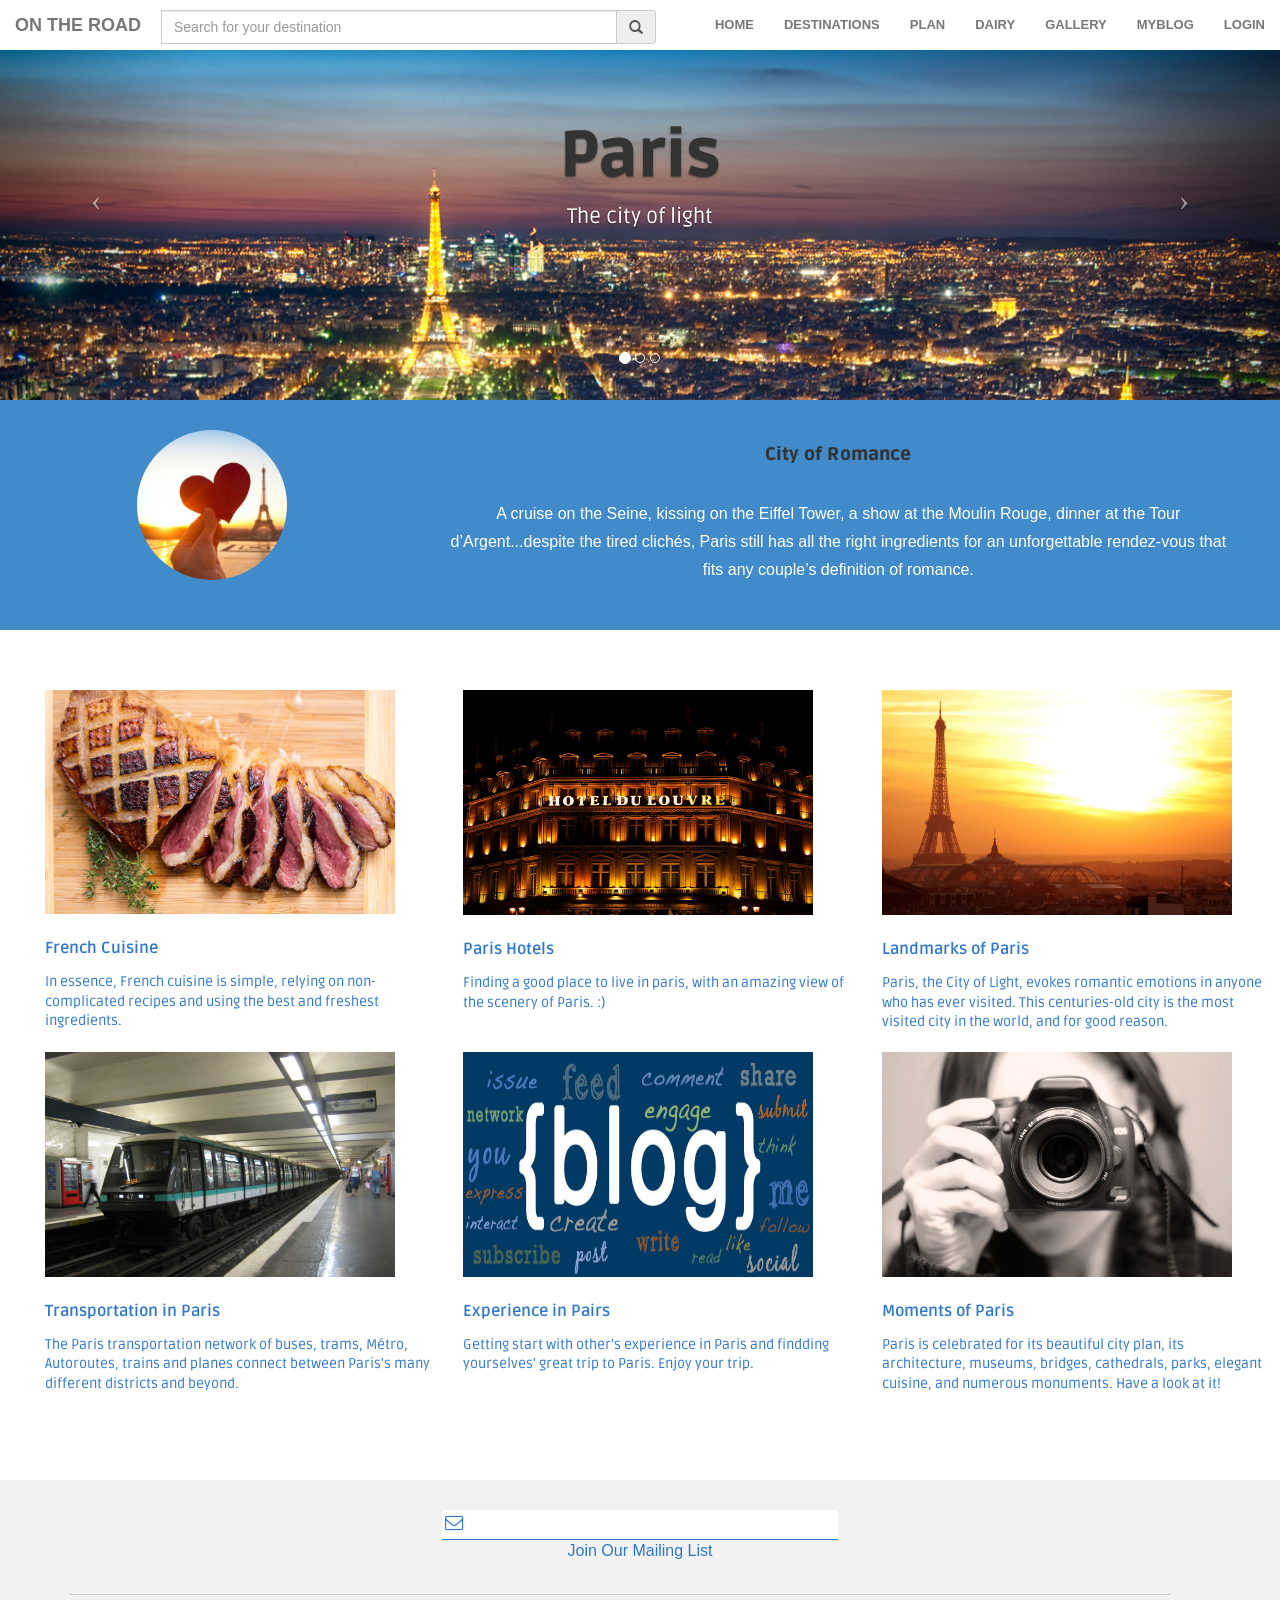
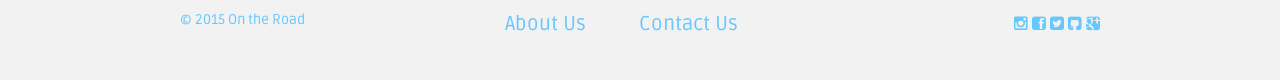
<file: paris.html>
<!DOCTYPE html>
<html lang="en">
	<head>
		<meta http-equiv="content-type" content="text/html; charset=UTF-8">
		<meta charset="utf-8">
        <title>Paris - On the Road</title>
        <link rel="shortcut icon" type="image/x-icon" href="img/issac.ico"/>
		<meta name="generator" content="Bootply" />
		<meta name="viewport" content="width=device-width, initial-scale=1, maximum-scale=1">
		<link href="css/bootstrap.min.css" rel="stylesheet">
		<!--[if lt IE 9]>
			<script src="//html5shim.googlecode.com/svn/trunk/html5.js"></script>
		<![endif]-->
		<link href="css/styles.css" rel="stylesheet">
        <!-- Plugin CSS -->
        <link rel="stylesheet" href="css/animate.min.css" type="text/css">

        <!-- Custom CSS -->
        <link rel="stylesheet" href="css/creative.css" type="text/css">
        <link href="assets/css/hover_pack.css" rel="stylesheet">

        <!-- Bootstrap core CSS -->
        <link href="assets/css/bootstrap.css" rel="stylesheet">

        <!-- Custom styles for this template -->
        <link href="assets/css/main.css" rel="stylesheet">
        <link href="assets/css/colors/color-74c9be.css" rel="stylesheet">    
        <link href="assets/css/animations.css" rel="stylesheet">
        <link href="assets/css/font-awesome.min.css" rel="stylesheet">
	</head>
	<body>
        <nav id="mainNav" class="navbar navbar-default navbar-fixed-top" style="background-color:white">
        <div class="container-fluid">
            <!-- Brand and toggle get grouped for better mobile display -->
            <div class="navbar-header">
                <button type="button" class="navbar-toggle collapsed" data-toggle="collapse" data-target="#bs-example-navbar-collapse-1">
                    <span class="sr-only">Toggle navigation</span>
                    <span class="icon-bar"></span>
                    <span class="icon-bar"></span>
                    <span class="icon-bar"></span>
                </button>
                <a class="navbar-brand page-scroll" href="index.html" style="color:#777">On the Road</a>
            </div>

            <!-- Collect the nav links, forms, and other content for toggling -->
            <div class="collapse navbar-collapse" id="bs-example-navbar-collapse-1">
                <div class="input-group" style="width:500px;float:left;padding-top:10px"> 
                    <div class="input-group-btn">
                    </div>
                    <input type="text" class="form-control" placeholder="Search for your destination">
                    <span class="input-group-addon"><span class="glyphicon glyphicon-search"></span> </span>
                </div>
                <ul class="nav navbar-nav navbar-right">
                    <li>
                        <a class="page-scroll" href="index.html">Home</a>
                    </li>
                    <li>
                        <a class="page-scroll" href="destination.html">Destinations</a>
                    </li>
                    <li>
                        <a class="page-scroll" href="plan.html">Plan</a>
                    </li>
                    <li>
                        <a class="page-scroll" href="articlelist.html">Dairy</a>
                    </li>
                    <li>
                        <a class="page-scroll" href="gallery.html">Gallery</a>
                    </li>
                    <li>
                        <a class="page-scroll" href="blog.html">MyBlog</a>
                    </li>
                    <li>
                        <a class="page-scroll" href="#signup" data-toggle="modal" data-target=".bs-modal-sm">Login</a>
                    </li>
                </ul>
            </div>
            <!-- /.navbar-collapse -->
        </div>
        <!-- /.container-fluid -->
    </nav>

<!-- Carousel
================================================== -->
<div id="myCarousel" class="carousel slide" style="margin-bottom:0">
  <!-- Indicators -->
  <ol class="carousel-indicators">
    <li data-target="#myCarousel" data-slide-to="0" class="active"></li>
    <li data-target="#myCarousel" data-slide-to="1"></li>
    <li data-target="#myCarousel" data-slide-to="2"></li>
  </ol>
  <div class="carousel-inner">
    <div class="item active">
      <img src="img/paris.jpg" style="width:100%" class="img-responsive" style="width:1280;height:400px">
      <div class="container">
        <div class="carousel-caption">
          <h1 style="font-size:35px">Paris</h1>
            <p>The city of light</p>
          <p><br/></p>
          <p><br/></p>
        </div>
      </div>
    </div>
    <div class="item">
      <img src="img/paris4.jpg" class="img-responsive" style="width:1280px;height:900px">
      <div class="container">
        <div class="carousel-caption">
          <h1 style="font-size:35px">Paris</h1>
            <p>Ocean</p>
          <p><br/></p>
          <p><br/></p>
        </div>
      </div>
    </div>
    <div class="item">
      <img src="img/paris3.jpg" class="img-responsive" style="width:1280px;height:600px;">
      <div class="container">
        <div class="carousel-caption">
          <h1 style="font-size:35px">Paris</h1>
            <p>Louvre</p>
          <p><br/></p>
          <p><br/></p>
        </div>
      </div>
    </div>
  </div>
  <!-- Controls -->
  <a class="left carousel-control" href="#myCarousel" data-slide="prev">
    <span class="icon-prev"></span>
  </a>
  <a class="right carousel-control" href="#myCarousel" data-slide="next">
    <span class="icon-next"></span>
  </a>  
</div>
<!-- /.carousel -->


<!-- Marketing messaging and featurettes
================================================== -->
<!-- Wrap the rest of the page in another container to center all the content. -->
<section class="bg-primary" id="intro" style="height:230px;padding-top:10px;padding-right:10px">
    <div class="container-fluid">
            <div class="row ">
                <div class="col-md-4 text-center" style="padding-top:20px">
                    <img class="img-circle" src="img/paris_s.jpg" width="150px" height="150px">
                </div>
                <div class="col-lg-4 col-sm-6 intro">
                    <div class="introtext">
                        <h4 style="padding-bottom:10px">City of Romance</h4>
                        <p></p>
                        <p>A cruise on the Seine, kissing on the Eiffel Tower, a show at the Moulin Rouge, dinner at the Tour d’Argent...despite the tired clichés, Paris still has all the right ingredients for an unforgettable rendez-vous that fits any couple’s definition of romance.</p>
                    </div>  
                </div>
            </div>
        </div>
</section>
<section class="bg-primary" id="help" style="height:850px;padding:10px;background-color:white;color:rgb(47,120,204)">
    <div class="row mt" style="padding-left:35px">
			<div class="col-lg-4 col-md-2 col-xs-12 desc">
				<a class="b-link-fade b-animate-go" href="#" ><img width="350" src="img/food.jpg" alt="" />
					<div class="b-wrapper">
                        <br/><br/><br/><br/>
					  	<h4 class="b-from-left b-animate b-delay03">Eating</h4>
					  	<p class="b-from-right b-animate b-delay03">French cuisine</p>
					</div>
				</a>
				<p>French Cuisine</p>
				<p class="lead">In essence, French cuisine is simple, relying on non-complicated recipes and using the best and freshest ingredients. </p>
			</div><!-- col-lg-4 -->
			
			<div class="col-lg-4 col-md-4 col-xs-12 desc">
				<a class="b-link-fade b-animate-go" href="#"><img width="350" height="225" src="img/hotel.jpg" alt="" />
					<div class="b-wrapper">
                        <br/><br/><br/><br/>
					  	<h4 class="b-from-left b-animate b-delay03">Living</h4>
					  	<p class="b-from-right b-animate b-delay03">Hotel</p>
					</div>
				</a>
				<p>Paris Hotels</p>
				<p class="lead">Finding a good place to live in paris, with an amazing view of the scenery of Paris. :)</p>
			</div><!-- col-lg-4 -->
			
			<div class="col-lg-4 col-md-4 col-xs-12 desc">
				<a class="b-link-fade b-animate-go" href="#"><img width="350" height="225" src="img/tower.jpg" alt="" />
					<div class="b-wrapper">
                        <br/><br/><br/><br/>
					  	<h4 class="b-from-left b-animate b-delay03">Visiting</h4>
					  	<p class="b-from-right b-animate b-delay03">Views</p>
					</div>
				</a>
				<p>Landmarks of Paris</p>
				<p class="lead">Paris, the City of Light, evokes romantic emotions in anyone who has ever visited. This centuries-old city is the most visited city in the world, and for good reason. </p>
			</div><!-- col-lg-4 -->
            
            <div class="col-lg-4 col-md-2 col-xs-12 desc">
				<a class="b-link-fade b-animate-go" href="#"><img width="350" height="225" src="img/transport.jpg" alt="" />
					<div class="b-wrapper">
                        <br/><br/><br/><br/>
					  	<h4 class="b-from-left b-animate b-delay03">Traveling</h4>
					  	<p class="b-from-right b-animate b-delay03">Transportion</p>
					</div>
				</a>
				<p>Transportation in Paris</p>
				<p class="lead">The Paris transportation network of buses, trams, Métro, Autoroutes, trains and planes connect between Paris's many different districts and beyond.</p>
			</div><!-- col-lg-4 -->
        
                    <div class="col-lg-4 col-md-2 col-xs-12 desc">
				<a class="b-link-fade b-animate-go" href="articlelist.html"><img width="350" height="225" src="img/blog.jpg" alt="" />
					<div class="b-wrapper">
                        <br/><br/><br/><br/>
					  	<h4 class="b-from-left b-animate b-delay03">Blog</h4>
					  	<p class="b-from-right b-animate b-delay03">Blog</p>
					</div>
				</a>
				<p>Experience in Pairs</p>
				<p class="lead">Getting start with other's experience in Paris and findding yourselves' great trip to Paris. Enjoy your trip.</p>
			</div><!-- col-lg-4 -->
        
            <div class="col-lg-4 col-md-2 col-xs-12 desc">
				<a class="b-link-fade b-animate-go" href="gallery.html"><img width="350" height="225" src="img/photo.jpg" alt="" />
					<div class="b-wrapper">
                        <br/><br/><br/><br/>
					  	<h4 class="b-from-left b-animate b-delay03">Photo</h4>
					  	<p class="b-from-right b-animate b-delay03">Photo</p>
					</div>
				</a>
				<p>Moments of Paris</p>
				<p class="lead">Paris is celebrated for its beautiful city plan, its architecture, museums, bridges, cathedrals, parks, elegant cuisine, and numerous monuments. Have a look at it!</p>
			</div><!-- col-lg-4 -->
			
		</div><!-- /row -->
</section>


    <section id="footer" style='height:120px'>
        <div class="col-lg-4 col-lg-offset-4 text-center" style="margin-top:-70px">
                        <span style="color: #acadaf; position: absolute; left: 18px; top: 0; font-size: 14pt; text-align: left; font-family: FontAwesome;color:rgb(47,120,204)"></span>
                    <input type="email" style="text-indent: 26px; border-top:0; border-right: 0; border-bottom: 1px solid rgb(47,120,204); border-left:0; color: #82ACC4; width: 100%; font-family: 'adobe-garamond-pro', Garamond, 'Hoefler Text', 'Times New Roman', serif; font-weight: 300; font-size: 14pt; font-style: italic; text-align:left;color:rgb(47,120,204)" value="" name="EMAIL" class="email" id="mce-EMAIL" required="">
                    <label style="display: block; width: 100%; font-family: 'museo-sans', 'Helvetica Neue', Helvetica, Arial, sans-serif;font-size:12pt; color:rgb(47,120,204);font-weight: 300;;font-style:normal" >Join Our Mailing List</label>
                </div>
        <div class="container">
                
                <hr style="width:1100PX; max-width:2000px;border-width: 1px;">
                
                <div class="col-lg-4 col-lg-offset-1" style="width:950px;font-weight:300;">
                    <span style="color:rgb(100,200,255);float:left;">© 2015  <a href="index.html">On the Road</a></span>
                    <span>
                        <a href="#" style="margin-left:200px;font-size:15pt">About&nbsp;Us</a>
                        <a href="contact.html" style="margin-left:50px;font-size:15pt">Contact&nbsp;Us</a>
                    </span>
                    <p style='float:right'>
                        <a href='#'><i class="fa fa-instagram"></i></a>
                        <a href='#'><i class="fa fa-facebook-square"></i></a>
                        <a href='#'><i class="fa fa-twitter-square"></i></a>
                        <a href="#"><i class="fa fa-github-square"></i></a>
                        <a href="#"><i class="fa fa-google-plus-square"></i></a>
                    </p>
                </div>
        </div>
    </section>
    
    
    <!--modal!-->
    <div class="modal fade bs-modal-sm" id="myModal" tabindex="-1" role="dialog" aria-labelledby="mySmallModalLabel" aria-hidden="true">
  <div class="modal-dialog modal-md">
    <div class="modal-content">
        <br>
        <div class="bs-example bs-example-tabs">
            <ul id="myTab" class="nav nav-tabs">
              <li class="active"><a href="#signin" data-toggle="tab">Sign In</a></li>
              <li class=""><a href="#signup" data-toggle="tab">Register</a></li>
            </ul>
        </div>
      <div class="modal-body">
        <div id="myTabContent" class="tab-content">
        <div class="tab-pane fade active in" id="signin">
            <form class="form-horizontal">
            <fieldset>
            <!-- Sign In Form -->
            <!-- Text input-->
            <div class="form-group">
                <label for="keyword" class="col-sm-3 control-label">Username:</label>
                <div class="col-sm-8">
                  <input type="text" class="form-control" name="keywords" id="keywords" placeholder="Enter Username">
                </div>
            </div>

            <!-- Password input-->
            <div class="form-group">
                <label for="keyword" class="col-sm-3 control-label">Password:</label>
                <div class="col-sm-8">
                  <input type="text" class="form-control" name="keywords" id="keywords" placeholder="Enter password">
                </div>
            </div>

            <!-- Multiple Checkboxes (inline) -->
            <div class="form-group">
                <label class="col-sm-3 control-label"></label>
                <div class="col-sm-8">
                    <div class="checkbox">
                        <label><input type="checkbox" name="free" value="true"> <b>Remember me</b></label>
                    </div>
                </div>
            </div>
            <!-- Button -->
            <div class="form-group">
              <label class="col-sm-3 control-label"></label>
              <div class="col-sm-8">
                <button id="signin" name="signin" class="btn login" style="margin-top:7px">Sign In</button>
              </div>
            </div>
            </fieldset>
            </form>
        </div>
        <div class="tab-pane fade" id="signup">
            <form class="form-horizontal">
            <fieldset>
            <!-- Sign Up Form -->
            <!-- Text input-->
            <div class="form-group">
                <label for="keyword" class="col-sm-3 control-label">Email:</label>
                <div class="col-sm-8">
                  <input type="text" class="form-control" name="keywords" id="keywords" placeholder="Enter Email">
                </div>
            </div>
            <!-- Password input-->
            <div class="form-group">
                <label for="keyword" class="col-sm-3 control-label">Password:</label>
                <div class="col-sm-8">
                  <input type="text" class="form-control" name="keywords" id="keywords" placeholder="Enter password">
                </div>
            </div>
            <div class="form-group">
                <label for="keyword" class="col-sm-3 control-label">Re-enter:</label>
                <div class="col-sm-8">
                  <input type="text" class="form-control" name="keywords" id="keywords" placeholder="Re-enter password">
                </div>
            </div>
            
            <!-- Button -->
            <div class="form-group">
              <label class="col-sm-3 control-label" for="confirmsignup"></label>
              <div class="col-sm-8">
                <button id="confirmsignup" name="confirmsignup" class="btn login">Sign Up</button>
              </div>
            </div>
            </fieldset>
            </form>
      </div>
    </div>
      </div>
      <div class="modal-footer" align="center">
        <button type="button" class="btn btn-default" data-dismiss="modal">Close</button>
      </div>
    </div>
  </div>
</div>
    <!--modal!-->
    
    <!-- jQuery -->
    <script src="js/jquery.js"></script>

    <!-- Bootstrap Core JavaScript -->
    <script src="js/bootstrap.min.js"></script>

    <!-- Plugin JavaScript -->
    <script src="js/jquery.easing.min.js"></script>
    <script src="js/jquery.fittext.js"></script>
    <script src="js/wow.min.js"></script>

    <!-- Custom Theme JavaScript -->
    <script src="js/creative.js"></script>
	</body>
</html>
</file>
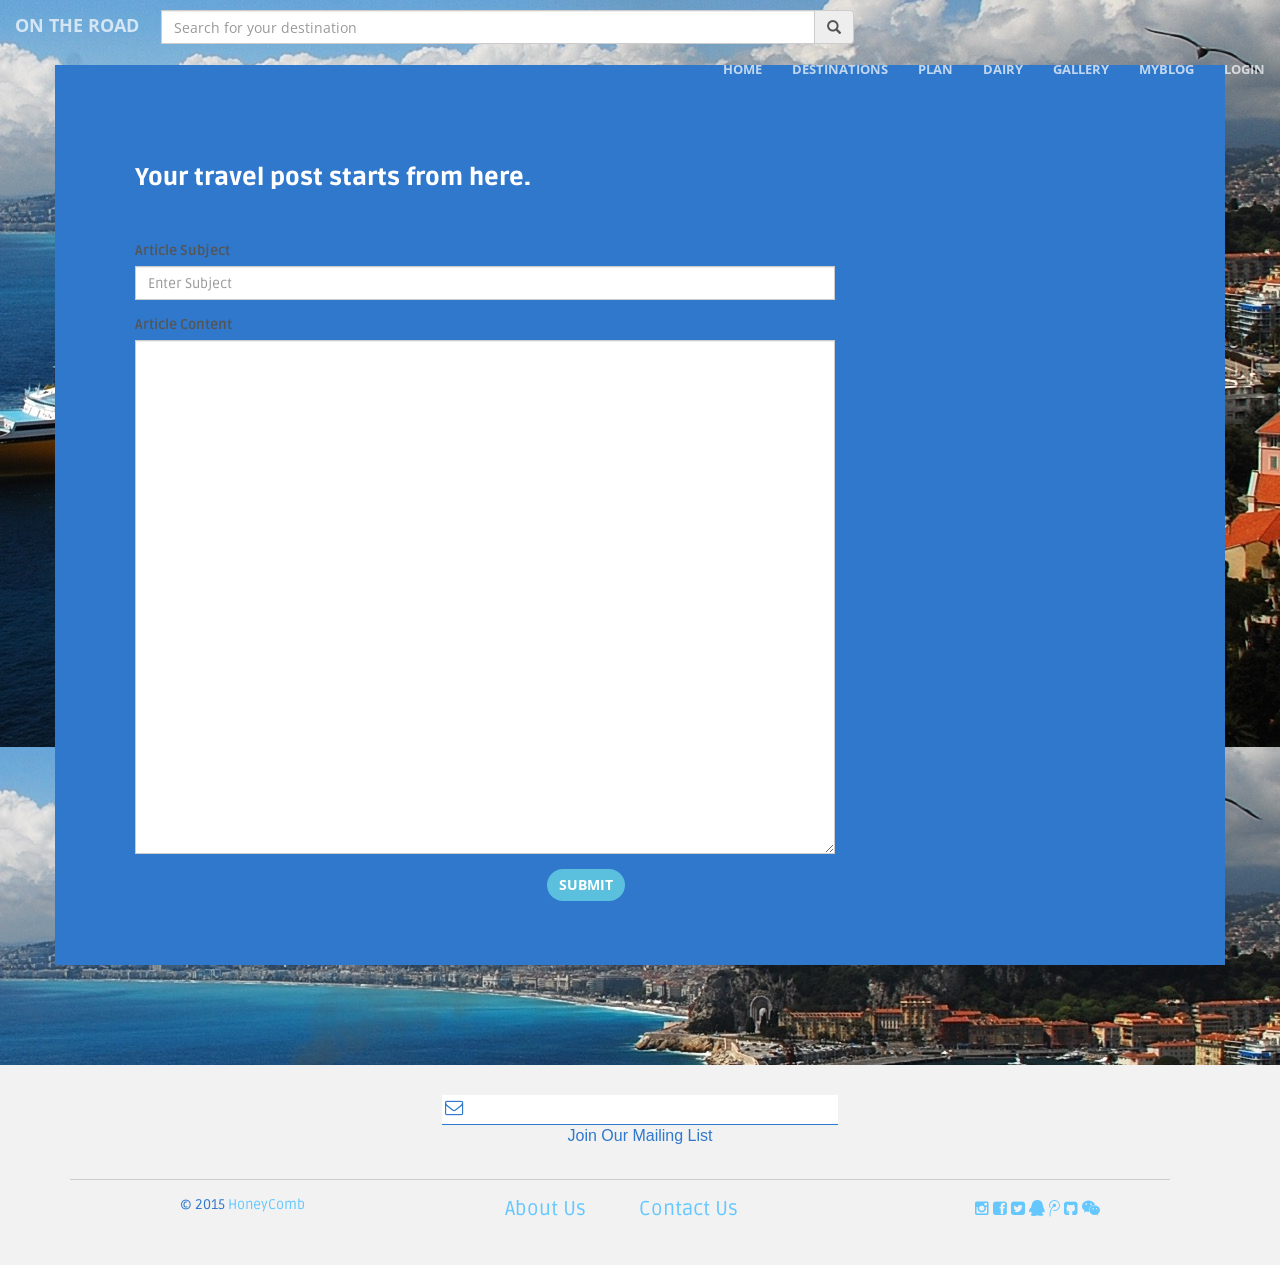
<file: post.html>
<!DOCTYPE html>
<html lang="en">

<head>

    <meta charset="utf-8">
    <meta http-equiv="X-UA-Compatible" content="IE=edge">
    <meta name="viewport" content="width=device-width, initial-scale=1">
    <meta name="description" content="">
    <meta name="author" content="">
    <link rel="shortcut icon" type="image/x-icon" href="img/issac.ico"/>
    <title>Honeycomb-Find destinations info and share your travel experience!</title>
    <!-- Bootstrap Core CSS -->
    <link rel="stylesheet" href="css/bootstrap.min.css" type="text/css">

    <!-- Custom Fonts -->
    <link href='http://fonts.googleapis.com/css?family=Open+Sans:300italic,400italic,600italic,700italic,800italic,400,300,600,700,800' rel='stylesheet' type='text/css'>
    <link href='http://fonts.googleapis.com/css?family=Merriweather:400,300,300italic,400italic,700,700italic,900,900italic' rel='stylesheet' type='text/css'>
    <link rel="stylesheet" href="font-awesome/css/font-awesome.min.css" type="text/css">

    <!-- Plugin CSS -->
    <link rel="stylesheet" href="css/animate.min.css" type="text/css">

    <!-- Custom CSS -->
    <link rel="stylesheet" href="css/creative.css" type="text/css">
    
    <link href="assets/css/main.css" rel="stylesheet">
    <link href="assets/css/colors/color-74c9be.css" rel="stylesheet">    
    <link href="assets/css/animations.css" rel="stylesheet">
    <link href="assets/css/font-awesome.min.css" rel="stylesheet">

    <!-- HTML5 Shim and Respond.js IE8 support of HTML5 elements and media queries -->
    <!-- WARNING: Respond.js doesn't work if you view the page via file:// -->
    <!--[if lt IE 9]>
        <script src="https://oss.maxcdn.com/libs/html5shiv/3.7.0/html5shiv.js"></script>
        <script src="https://oss.maxcdn.com/libs/respond.js/1.4.2/respond.min.js"></script>
    <![endif]-->

</head>

<body id="page-top">

    <nav id="mainNav" class="navbar navbar-default navbar-fixed-top ">
        <div class="container-fluid">
            <!-- Brand and toggle get grouped for better mobile display -->
            <div class="navbar-header">
                <button type="button" class="navbar-toggle collapsed" data-toggle="collapse" data-target="#bs-example-navbar-collapse-1">
                    <span class="sr-only">Toggle navigation</span>
                    <span class="icon-bar"></span>
                    <span class="icon-bar"></span>
                    <span class="icon-bar"></span>
                </button>
                <a class="navbar-brand page-scroll" href="#page-top">On the Road</a>
            </div>

            <!-- Collect the nav links, forms, and other content for toggling -->
            <div class="collapse navbar-collapse" id="bs-example-navbar-collapse-1">
                <div class="input-group" style="width:700px;float:left;padding-top:10px;"> 
                    <div class="input-group-btn">
                    </div>
                    <input type="text" class="form-control" placeholder="Search for your destination">
                    <span class="input-group-addon"><span class="glyphicon glyphicon-search"></span> </span>
                </div>
                <ul class="nav navbar-nav navbar-right">
                    <li>
                        <a class="page-scroll" href="index.html">Home</a>
                    </li>
                    <li>
                        <a class="page-scroll" href="destination.html">Destinations</a>
                    </li>
                    <li>
                        <a class="page-scroll" href="plan.html">Plan</a>
                    </li>
                    <li>
                        <a class="page-scroll" href="articlelist.html">Dairy</a>
                    </li>
                    <li>
                        <a class="page-scroll" href="gallery.html">Gallery</a>
                    </li>
                    <li>
                        <a class="page-scroll" href="blog.html">MyBlog</a>
                    </li>
                    <li>
                        <a class="page-scroll" href="#signup" data-toggle="modal" data-target=".bs-modal-sm">Login</a>
                    </li>
                </ul>
            </div>
            <!-- /.navbar-collapse -->
        </div>
        <!-- /.container-fluid -->
    </nav>

    <section  style="background-image:url(img/bgi.jpg);">
        <div class="header-content">
            <div class="container" style="background-color:rgb(47,120,204);height:900px;margin-top:-35px;padding:80px">
                <div class="row">
                    <form role="form">
                        <div class="container" style="margin-bottom:40px">
                            <h3 style="color:white">Your travel post starts from here.</h3>
                        </div>
                        <div class="col-lg-6">
                            
                            <div class="form-group">
                                <label for="InputName">Article Subject</label>
                                <div class="input-group">
                                    <input type="text" class="form-control" name="InputName" id="InputName" style="margin:0px;width:700px;" placeholder="Enter Subject" required>
                                   
                                </div>
                            </div>
                            
                            <div class="form-group">
                                <label for="InputMessage">Article Content</label>
                                <div class="input-group">
                                    <textarea name="InputMessage" id="InputMessage" class="form-control" rows="25" style="margin:0px;width:700px;" required></textarea>
                                                                    </div>
                            </div>
                            <input type="submit" name="submit" id="submit" value="Submit" class="btn btn-info pull-right">
                        </div>
                    </form>
                    
                </div>
            </div>
        </div>
    </section>
    

    <section id="footer" style='height:120px'>
        <div class="col-lg-4 col-lg-offset-4 text-center" style="margin-top:-70px">
                        <span style="color: #acadaf; position: absolute; left: 18px; top: 0; font-size: 14pt; text-align: left; font-family: FontAwesome;color:rgb(47,120,204)"></span>
                    <input type="email" style="text-indent: 26px; border-top:0; border-right: 0; border-bottom: 1px solid rgb(47,120,204); border-left:0; color: #82ACC4; width: 100%; font-family: 'adobe-garamond-pro', Garamond, 'Hoefler Text', 'Times New Roman', serif; font-weight: 300; font-size: 14pt; font-style: italic; text-align:left;color:rgb(47,120,204)" value="" name="EMAIL" class="email" id="mce-EMAIL" required="">
                    <label style="display: block; width: 100%; font-family: 'museo-sans', 'Helvetica Neue', Helvetica, Arial, sans-serif;font-size:12pt; color:rgb(47,120,204);font-weight: 300;;font-style:normal" >Join Our Mailing List</label>
                </div>
        <div class="container">
                
                <hr style="width:1100PX; max-width:2000px;border-width: 1px;">
                
                <div class="col-lg-4 col-lg-offset-1" style="width:950px;font-weight:300;">
                    <span style="color:rgb(47,120,204);float:left;">© 2015  <a href="#">HoneyComb</a></span>
                    <span>
                        <a href="#" style="margin-left:200px;font-size:15pt">About&nbsp;Us</a>
                        <a href="#" style="margin-left:50px;font-size:15pt">Contact&nbsp;Us</a>
                    </span>
                    <p style='float:right'>
                        <a href='#'><i class="fa fa-instagram"></i></a>
                        <a href='#'><i class="fa fa-facebook-square"></i></a>
                        <a href='#'><i class="fa fa-twitter-square"></i></a>
                        <a href='#'><i class="fa fa-qq"></i></a>
                        <a href='#'><i class="fa fa-tencent-weibo"></i></a>
                        <a href="#"><i class="fa fa-github-square"></i></a>
                        <a href="#"><i class="fa fa-weixin"></i></a>
                    </p>
                </div>
        </div>
    </section>
    
    <!--modal!-->
    <div class="modal fade bs-modal-sm" id="myModal" tabindex="-1" role="dialog" aria-labelledby="mySmallModalLabel" aria-hidden="true">
  <div class="modal-dialog modal-md">
    <div class="modal-content">
        <br>
        <div class="bs-example bs-example-tabs">
            <ul id="myTab" class="nav nav-tabs">
              <li class="active"><a href="#signin" data-toggle="tab">Sign In</a></li>
              <li class=""><a href="#signup" data-toggle="tab">Register</a></li>
            </ul>
        </div>
      <div class="modal-body">
        <div id="myTabContent" class="tab-content">
        <div class="tab-pane fade active in" id="signin">
            <form class="form-horizontal">
            <fieldset>
            <!-- Sign In Form -->
            <!-- Text input-->
            <div class="form-group">
                <label for="keyword" class="col-sm-3 control-label">Username:</label>
                <div class="col-sm-8">
                  <input type="text" class="form-control" name="keywords" id="keywords" placeholder="Enter Username">
                </div>
            </div>

            <!-- Password input-->
            <div class="form-group">
                <label for="keyword" class="col-sm-3 control-label">Password:</label>
                <div class="col-sm-8">
                  <input type="text" class="form-control" name="keywords" id="keywords" placeholder="Enter password">
                </div>
            </div>

            <!-- Multiple Checkboxes (inline) -->
            <div class="form-group">
                <label class="col-sm-3 control-label"></label>
                <div class="col-sm-8">
                    <div class="checkbox">
                        <label><input type="checkbox" name="free" value="true"> <b>Remember me</b></label>
                    </div>
                </div>
            </div>
            <!-- Button -->
            <div class="form-group">
              <label class="col-sm-3 control-label"></label>
              <div class="col-sm-8">
                <button id="signin" name="signin" class="btn login" style="margin-top:7px">Sign In</button>
              </div>
            </div>
            </fieldset>
            </form>
        </div>
        <div class="tab-pane fade" id="signup">
            <form class="form-horizontal">
            <fieldset>
            <!-- Sign Up Form -->
            <!-- Text input-->
            <div class="form-group">
                <label for="keyword" class="col-sm-3 control-label">Email:</label>
                <div class="col-sm-8">
                  <input type="text" class="form-control" name="keywords" id="keywords" placeholder="Enter Email">
                </div>
            </div>
            <!-- Password input-->
            <div class="form-group">
                <label for="keyword" class="col-sm-3 control-label">Password:</label>
                <div class="col-sm-8">
                  <input type="text" class="form-control" name="keywords" id="keywords" placeholder="Enter password">
                </div>
            </div>
            <div class="form-group">
                <label for="keyword" class="col-sm-3 control-label">Re-enter:</label>
                <div class="col-sm-8">
                  <input type="text" class="form-control" name="keywords" id="keywords" placeholder="Re-enter password">
                </div>
            </div>
            
            <!-- Button -->
            <div class="form-group">
              <label class="col-sm-3 control-label" for="confirmsignup"></label>
              <div class="col-sm-8">
                <button id="confirmsignup" name="confirmsignup" class="btn login">Sign Up</button>
              </div>
            </div>
            </fieldset>
            </form>
      </div>
    </div>
      </div>
      <div class="modal-footer" align="center">
        <button type="button" class="btn btn-default" data-dismiss="modal">Close</button>
      </div>
    </div>
  </div>
</div>
    <!--modal!-->
    
    <!-- jQuery -->
    <script src="js/jquery.js"></script>

    <!-- Bootstrap Core JavaScript -->
    <script src="js/bootstrap.min.js"></script>

    <!-- Plugin JavaScript -->
    <script src="js/jquery.easing.min.js"></script>
    <script src="js/jquery.fittext.js"></script>
    <script src="js/wow.min.js"></script>

    <!-- Custom Theme JavaScript -->
    <script src="js/creative.js"></script>
</body>

</html>
</file>
<file: assets/css/animations.css>
/*
==============================================
CSS3 ANIMATION CHEAT SHEET
==============================================

Made by Justin Aguilar

www.justinaguilar.com/animations/

Questions, comments, concerns, love letters:
justin@justinaguilar.com
==============================================
*/

/*
==============================================
slideDown
==============================================
*/


.slideDown{
	animation-name: slideDown;
	-webkit-animation-name: slideDown;	

	animation-duration: 1s;	
	-webkit-animation-duration: 1s;

	animation-timing-function: ease;	
	-webkit-animation-timing-function: ease;	

	visibility: visible !important;						
}

@keyframes slideDown {
	0% {
		transform: translateY(-100%);
	}
	50%{
		transform: translateY(8%);
	}
	65%{
		transform: translateY(-4%);
	}
	80%{
		transform: translateY(4%);
	}
	95%{
		transform: translateY(-2%);
	}			
	100% {
		transform: translateY(0%);
	}		
}

@-webkit-keyframes slideDown {
	0% {
		-webkit-transform: translateY(-100%);
	}
	50%{
		-webkit-transform: translateY(8%);
	}
	65%{
		-webkit-transform: translateY(-4%);
	}
	80%{
		-webkit-transform: translateY(4%);
	}
	95%{
		-webkit-transform: translateY(-2%);
	}			
	100% {
		-webkit-transform: translateY(0%);
	}	
}

/*
==============================================
slideUp
==============================================
*/


.slideUp{
	animation-name: slideUp;
	-webkit-animation-name: slideUp;	

	animation-duration: 1s;	
	-webkit-animation-duration: 1s;

	animation-timing-function: ease;	
	-webkit-animation-timing-function: ease;

	visibility: visible !important;			
}

@keyframes slideUp {
	0% {
		transform: translateY(100%);
	}
	50%{
		transform: translateY(-8%);
	}
	65%{
		transform: translateY(4%);
	}
	80%{
		transform: translateY(-4%);
	}
	95%{
		transform: translateY(2%);
	}			
	100% {
		transform: translateY(0%);
	}	
}

@-webkit-keyframes slideUp {
	0% {
		-webkit-transform: translateY(100%);
	}
	50%{
		-webkit-transform: translateY(-8%);
	}
	65%{
		-webkit-transform: translateY(4%);
	}
	80%{
		-webkit-transform: translateY(-4%);
	}
	95%{
		-webkit-transform: translateY(2%);
	}			
	100% {
		-webkit-transform: translateY(0%);
	}	
}

/*
==============================================
slideLeft
==============================================
*/


.slideLeft{
	animation-name: slideLeft;
	-webkit-animation-name: slideLeft;	

	animation-duration: 1s;	
	-webkit-animation-duration: 1s;

	animation-timing-function: ease-in-out;	
	-webkit-animation-timing-function: ease-in-out;		

	visibility: visible !important;	
}

@keyframes slideLeft {
	0% {
		transform: translateX(150%);
	}
	50%{
		transform: translateX(-8%);
	}
	65%{
		transform: translateX(4%);
	}
	80%{
		transform: translateX(-4%);
	}
	95%{
		transform: translateX(2%);
	}			
	100% {
		transform: translateX(0%);
	}
}

@-webkit-keyframes slideLeft {
	0% {
		-webkit-transform: translateX(150%);
	}
	50%{
		-webkit-transform: translateX(-8%);
	}
	65%{
		-webkit-transform: translateX(4%);
	}
	80%{
		-webkit-transform: translateX(-4%);
	}
	95%{
		-webkit-transform: translateX(2%);
	}			
	100% {
		-webkit-transform: translateX(0%);
	}
}

/*
==============================================
slideRight
==============================================
*/


.slideRight{
	animation-name: slideRight;
	-webkit-animation-name: slideRight;	

	animation-duration: 1s;	
	-webkit-animation-duration: 1s;

	animation-timing-function: ease-in-out;	
	-webkit-animation-timing-function: ease-in-out;		

	visibility: visible !important;	
}

@keyframes slideRight {
	0% {
		transform: translateX(-150%);
	}
	50%{
		transform: translateX(8%);
	}
	65%{
		transform: translateX(-4%);
	}
	80%{
		transform: translateX(4%);
	}
	95%{
		transform: translateX(-2%);
	}			
	100% {
		transform: translateX(0%);
	}	
}

@-webkit-keyframes slideRight {
	0% {
		-webkit-transform: translateX(-150%);
	}
	50%{
		-webkit-transform: translateX(8%);
	}
	65%{
		-webkit-transform: translateX(-4%);
	}
	80%{
		-webkit-transform: translateX(4%);
	}
	95%{
		-webkit-transform: translateX(-2%);
	}			
	100% {
		-webkit-transform: translateX(0%);
	}
}

/*
==============================================
slideExpandUp
==============================================
*/


.slideExpandUp{
	animation-name: slideExpandUp;
	-webkit-animation-name: slideExpandUp;	

	animation-duration: 1.6s;	
	-webkit-animation-duration: 1.6s;

	animation-timing-function: ease-out;	
	-webkit-animation-timing-function: ease -out;

	visibility: visible !important;	
}

@keyframes slideExpandUp {
	0% {
		transform: translateY(100%) scaleX(0.5);
	}
	30%{
		transform: translateY(-8%) scaleX(0.5);
	}	
	40%{
		transform: translateY(2%) scaleX(0.5);
	}
	50%{
		transform: translateY(0%) scaleX(1.1);
	}
	60%{
		transform: translateY(0%) scaleX(0.9);		
	}
	70% {
		transform: translateY(0%) scaleX(1.05);
	}			
	80%{
		transform: translateY(0%) scaleX(0.95);		
	}
	90% {
		transform: translateY(0%) scaleX(1.02);
	}	
	100%{
		transform: translateY(0%) scaleX(1);		
	}
}

@-webkit-keyframes slideExpandUp {
	0% {
		-webkit-transform: translateY(100%) scaleX(0.5);
	}
	30%{
		-webkit-transform: translateY(-8%) scaleX(0.5);
	}	
	40%{
		-webkit-transform: translateY(2%) scaleX(0.5);
	}
	50%{
		-webkit-transform: translateY(0%) scaleX(1.1);
	}
	60%{
		-webkit-transform: translateY(0%) scaleX(0.9);		
	}
	70% {
		-webkit-transform: translateY(0%) scaleX(1.05);
	}			
	80%{
		-webkit-transform: translateY(0%) scaleX(0.95);		
	}
	90% {
		-webkit-transform: translateY(0%) scaleX(1.02);
	}	
	100%{
		-webkit-transform: translateY(0%) scaleX(1);		
	}
}

/*
==============================================
expandUp
==============================================
*/


.expandUp{
	animation-name: expandUp;
	-webkit-animation-name: expandUp;	

	animation-duration: 0.7s;	
	-webkit-animation-duration: 0.7s;

	animation-timing-function: ease;	
	-webkit-animation-timing-function: ease;		

	visibility: visible !important;	
}

@keyframes expandUp {
	0% {
		transform: translateY(100%) scale(0.6) scaleY(0.5);
	}
	60%{
		transform: translateY(-7%) scaleY(1.12);
	}
	75%{
		transform: translateY(3%);
	}	
	100% {
		transform: translateY(0%) scale(1) scaleY(1);
	}	
}

@-webkit-keyframes expandUp {
	0% {
		-webkit-transform: translateY(100%) scale(0.6) scaleY(0.5);
	}
	60%{
		-webkit-transform: translateY(-7%) scaleY(1.12);
	}
	75%{
		-webkit-transform: translateY(3%);
	}	
	100% {
		-webkit-transform: translateY(0%) scale(1) scaleY(1);
	}	
}

/*
==============================================
fadeIn
==============================================
*/

.fadeIn{
	animation-name: fadeIn;
	-webkit-animation-name: fadeIn;	

	animation-duration: 1.5s;	
	-webkit-animation-duration: 1.5s;

	animation-timing-function: ease-in-out;	
	-webkit-animation-timing-function: ease-in-out;		

	visibility: visible !important;	
}

@keyframes fadeIn {
	0% {
		transform: scale(0);
		opacity: 0.0;		
	}
	60% {
		transform: scale(1.1);	
	}
	80% {
		transform: scale(0.9);
		opacity: 1;	
	}	
	100% {
		transform: scale(1);
		opacity: 1;	
	}		
}

@-webkit-keyframes fadeIn {
	0% {
		-webkit-transform: scale(0);
		opacity: 0.0;		
	}
	60% {
		-webkit-transform: scale(1.1);
	}
	80% {
		-webkit-transform: scale(0.9);
		opacity: 1;	
	}	
	100% {
		-webkit-transform: scale(1);
		opacity: 1;	
	}		
}

/*
==============================================
expandOpen
==============================================
*/


.expandOpen{
	animation-name: expandOpen;
	-webkit-animation-name: expandOpen;	

	animation-duration: 1.2s;	
	-webkit-animation-duration: 1.2s;

	animation-timing-function: ease-out;	
	-webkit-animation-timing-function: ease-out;	

	visibility: visible !important;	
}

@keyframes expandOpen {
	0% {
		transform: scale(1.8);		
	}
	50% {
		transform: scale(0.95);
	}	
	80% {
		transform: scale(1.05);
	}
	90% {
		transform: scale(0.98);
	}	
	100% {
		transform: scale(1);
	}			
}

@-webkit-keyframes expandOpen {
	0% {
		-webkit-transform: scale(1.8);		
	}
	50% {
		-webkit-transform: scale(0.95);
	}	
	80% {
		-webkit-transform: scale(1.05);
	}
	90% {
		-webkit-transform: scale(0.98);
	}	
	100% {
		-webkit-transform: scale(1);
	}					
}

/*
==============================================
bigEntrance
==============================================
*/


.bigEntrance{
	animation-name: bigEntrance;
	-webkit-animation-name: bigEntrance;	

	animation-duration: 1.6s;	
	-webkit-animation-duration: 1.6s;

	animation-timing-function: ease-out;	
	-webkit-animation-timing-function: ease-out;	

	visibility: visible !important;			
}

@keyframes bigEntrance {
	0% {
		transform: scale(0.3) rotate(6deg) translateX(-30%) translateY(30%);
		opacity: 0.2;
	}
	30% {
		transform: scale(1.03) rotate(-2deg) translateX(2%) translateY(-2%);		
		opacity: 1;
	}
	45% {
		transform: scale(0.98) rotate(1deg) translateX(0%) translateY(0%);
		opacity: 1;
	}
	60% {
		transform: scale(1.01) rotate(-1deg) translateX(0%) translateY(0%);		
		opacity: 1;
	}	
	75% {
		transform: scale(0.99) rotate(1deg) translateX(0%) translateY(0%);
		opacity: 1;
	}
	90% {
		transform: scale(1.01) rotate(0deg) translateX(0%) translateY(0%);		
		opacity: 1;
	}	
	100% {
		transform: scale(1) rotate(0deg) translateX(0%) translateY(0%);
		opacity: 1;
	}		
}

@-webkit-keyframes bigEntrance {
	0% {
		-webkit-transform: scale(0.3) rotate(6deg) translateX(-30%) translateY(30%);
		opacity: 0.2;
	}
	30% {
		-webkit-transform: scale(1.03) rotate(-2deg) translateX(2%) translateY(-2%);		
		opacity: 1;
	}
	45% {
		-webkit-transform: scale(0.98) rotate(1deg) translateX(0%) translateY(0%);
		opacity: 1;
	}
	60% {
		-webkit-transform: scale(1.01) rotate(-1deg) translateX(0%) translateY(0%);		
		opacity: 1;
	}	
	75% {
		-webkit-transform: scale(0.99) rotate(1deg) translateX(0%) translateY(0%);
		opacity: 1;
	}
	90% {
		-webkit-transform: scale(1.01) rotate(0deg) translateX(0%) translateY(0%);		
		opacity: 1;
	}	
	100% {
		-webkit-transform: scale(1) rotate(0deg) translateX(0%) translateY(0%);
		opacity: 1;
	}				
}

/*
==============================================
hatch
==============================================
*/

.hatch{
	animation-name: hatch;
	-webkit-animation-name: hatch;	

	animation-duration: 2s;	
	-webkit-animation-duration: 2s;

	animation-timing-function: ease-in-out;	
	-webkit-animation-timing-function: ease-in-out;

	transform-origin: 50% 100%;
	-ms-transform-origin: 50% 100%;
	-webkit-transform-origin: 50% 100%; 

	visibility: visible !important;		
}

@keyframes hatch {
	0% {
		transform: rotate(0deg) scaleY(0.6);
	}
	20% {
		transform: rotate(-2deg) scaleY(1.05);
	}
	35% {
		transform: rotate(2deg) scaleY(1);
	}
	50% {
		transform: rotate(-2deg);
	}	
	65% {
		transform: rotate(1deg);
	}	
	80% {
		transform: rotate(-1deg);
	}		
	100% {
		transform: rotate(0deg);
	}									
}

@-webkit-keyframes hatch {
	0% {
		-webkit-transform: rotate(0deg) scaleY(0.6);
	}
	20% {
		-webkit-transform: rotate(-2deg) scaleY(1.05);
	}
	35% {
		-webkit-transform: rotate(2deg) scaleY(1);
	}
	50% {
		-webkit-transform: rotate(-2deg);
	}	
	65% {
		-webkit-transform: rotate(1deg);
	}	
	80% {
		-webkit-transform: rotate(-1deg);
	}		
	100% {
		-webkit-transform: rotate(0deg);
	}		
}


/*
==============================================
bounce
==============================================
*/


.bounce{
	animation-name: bounce;
	-webkit-animation-name: bounce;	

	animation-duration: 1.6s;	
	-webkit-animation-duration: 1.6s;

	animation-timing-function: ease;	
	-webkit-animation-timing-function: ease;	
	
	transform-origin: 50% 100%;
	-ms-transform-origin: 50% 100%;
	-webkit-transform-origin: 50% 100%; 	
}

@keyframes bounce {
	0% {
		transform: translateY(0%) scaleY(0.6);
	}
	60%{
		transform: translateY(-100%) scaleY(1.1);
	}
	70%{
		transform: translateY(0%) scaleY(0.95) scaleX(1.05);
	}
	80%{
		transform: translateY(0%) scaleY(1.05) scaleX(1);
	}	
	90%{
		transform: translateY(0%) scaleY(0.95) scaleX(1);
	}				
	100%{
		transform: translateY(0%) scaleY(1) scaleX(1);
	}	
}

@-webkit-keyframes bounce {
	0% {
		-webkit-transform: translateY(0%) scaleY(0.6);
	}
	60%{
		-webkit-transform: translateY(-100%) scaleY(1.1);
	}
	70%{
		-webkit-transform: translateY(0%) scaleY(0.95) scaleX(1.05);
	}
	80%{
		-webkit-transform: translateY(0%) scaleY(1.05) scaleX(1);
	}	
	90%{
		-webkit-transform: translateY(0%) scaleY(0.95) scaleX(1);
	}				
	100%{
		-webkit-transform: translateY(0%) scaleY(1) scaleX(1);
	}		
}


/*
==============================================
pulse
==============================================
*/

.pulse{
	animation-name: pulse;
	-webkit-animation-name: pulse;	

	animation-duration: 1.5s;	
	-webkit-animation-duration: 1.5s;

	animation-iteration-count: infinite;
	-webkit-animation-iteration-count: infinite;
}

@keyframes pulse {
	0% {
		transform: scale(0.9);
		opacity: 0.7;		
	}
	50% {
		transform: scale(1);
		opacity: 1;	
	}	
	100% {
		transform: scale(0.9);
		opacity: 0.7;	
	}			
}

@-webkit-keyframes pulse {
	0% {
		-webkit-transform: scale(0.95);
		opacity: 0.7;		
	}
	50% {
		-webkit-transform: scale(1);
		opacity: 1;	
	}	
	100% {
		-webkit-transform: scale(0.95);
		opacity: 0.7;	
	}			
}

/*
==============================================
floating
==============================================
*/

.floating{
	animation-name: floating;
	-webkit-animation-name: floating;

	animation-duration: 1.5s;	
	-webkit-animation-duration: 1.5s;

	animation-iteration-count: infinite;
	-webkit-animation-iteration-count: infinite;
}

@keyframes floating {
	0% {
		transform: translateY(0%);	
	}
	50% {
		transform: translateY(8%);	
	}	
	100% {
		transform: translateY(0%);
	}			
}

@-webkit-keyframes floating {
	0% {
		-webkit-transform: translateY(0%);	
	}
	50% {
		-webkit-transform: translateY(8%);	
	}	
	100% {
		-webkit-transform: translateY(0%);
	}			
}

/*
==============================================
tossing
==============================================
*/

.tossing{
	animation-name: tossing;
	-webkit-animation-name: tossing;	

	animation-duration: 2.5s;	
	-webkit-animation-duration: 2.5s;

	animation-iteration-count: infinite;
	-webkit-animation-iteration-count: infinite;
}

@keyframes tossing {
	0% {
		transform: rotate(-4deg);	
	}
	50% {
		transform: rotate(4deg);
	}
	100% {
		transform: rotate(-4deg);	
	}						
}

@-webkit-keyframes tossing {
	0% {
		-webkit-transform: rotate(-4deg);	
	}
	50% {
		-webkit-transform: rotate(4deg);
	}
	100% {
		-webkit-transform: rotate(-4deg);	
	}				
}

/*
==============================================
pullUp
==============================================
*/

.pullUp{
	animation-name: pullUp;
	-webkit-animation-name: pullUp;	

	animation-duration: 1.1s;	
	-webkit-animation-duration: 1.1s;

	animation-timing-function: ease-out;	
	-webkit-animation-timing-function: ease-out;	

	transform-origin: 50% 100%;
	-ms-transform-origin: 50% 100%;
	-webkit-transform-origin: 50% 100%; 		
}

@keyframes pullUp {
	0% {
		transform: scaleY(0.1);
	}
	40% {
		transform: scaleY(1.02);
	}
	60% {
		transform: scaleY(0.98);
	}
	80% {
		transform: scaleY(1.01);
	}
	100% {
		transform: scaleY(0.98);
	}				
	80% {
		transform: scaleY(1.01);
	}
	100% {
		transform: scaleY(1);
	}							
}

@-webkit-keyframes pullUp {
	0% {
		-webkit-transform: scaleY(0.1);
	}
	40% {
		-webkit-transform: scaleY(1.02);
	}
	60% {
		-webkit-transform: scaleY(0.98);
	}
	80% {
		-webkit-transform: scaleY(1.01);
	}
	100% {
		-webkit-transform: scaleY(0.98);
	}				
	80% {
		-webkit-transform: scaleY(1.01);
	}
	100% {
		-webkit-transform: scaleY(1);
	}		
}

/*
==============================================
pullDown
==============================================
*/

.pullDown{
	animation-name: pullDown;
	-webkit-animation-name: pullDown;	

	animation-duration: 1.1s;	
	-webkit-animation-duration: 1.1s;

	animation-timing-function: ease-out;	
	-webkit-animation-timing-function: ease-out;	

	transform-origin: 50% 0%;
	-ms-transform-origin: 50% 0%;
	-webkit-transform-origin: 50% 0%; 		
}

@keyframes pullDown {
	0% {
		transform: scaleY(0.1);
	}
	40% {
		transform: scaleY(1.02);
	}
	60% {
		transform: scaleY(0.98);
	}
	80% {
		transform: scaleY(1.01);
	}
	100% {
		transform: scaleY(0.98);
	}				
	80% {
		transform: scaleY(1.01);
	}
	100% {
		transform: scaleY(1);
	}							
}

@-webkit-keyframes pullDown {
	0% {
		-webkit-transform: scaleY(0.1);
	}
	40% {
		-webkit-transform: scaleY(1.02);
	}
	60% {
		-webkit-transform: scaleY(0.98);
	}
	80% {
		-webkit-transform: scaleY(1.01);
	}
	100% {
		-webkit-transform: scaleY(0.98);
	}				
	80% {
		-webkit-transform: scaleY(1.01);
	}
	100% {
		-webkit-transform: scaleY(1);
	}		
}

/*
==============================================
stretchLeft
==============================================
*/

.stretchLeft{
	animation-name: stretchLeft;
	-webkit-animation-name: stretchLeft;	

	animation-duration: 1.5s;	
	-webkit-animation-duration: 1.5s;

	animation-timing-function: ease-out;	
	-webkit-animation-timing-function: ease-out;	

	transform-origin: 100% 0%;
	-ms-transform-origin: 100% 0%;
	-webkit-transform-origin: 100% 0%; 
}

@keyframes stretchLeft {
	0% {
		transform: scaleX(0.3);
	}
	40% {
		transform: scaleX(1.02);
	}
	60% {
		transform: scaleX(0.98);
	}
	80% {
		transform: scaleX(1.01);
	}
	100% {
		transform: scaleX(0.98);
	}				
	80% {
		transform: scaleX(1.01);
	}
	100% {
		transform: scaleX(1);
	}							
}

@-webkit-keyframes stretchLeft {
	0% {
		-webkit-transform: scaleX(0.3);
	}
	40% {
		-webkit-transform: scaleX(1.02);
	}
	60% {
		-webkit-transform: scaleX(0.98);
	}
	80% {
		-webkit-transform: scaleX(1.01);
	}
	100% {
		-webkit-transform: scaleX(0.98);
	}				
	80% {
		-webkit-transform: scaleX(1.01);
	}
	100% {
		-webkit-transform: scaleX(1);
	}		
}

/*
==============================================
stretchRight
==============================================
*/

.stretchRight{
	animation-name: stretchRight;
	-webkit-animation-name: stretchRight;	

	animation-duration: 1.5s;	
	-webkit-animation-duration: 1.5s;

	animation-timing-function: ease-out;	
	-webkit-animation-timing-function: ease-out;	

	transform-origin: 0% 0%;
	-ms-transform-origin: 0% 0%;
	-webkit-transform-origin: 0% 0%; 		
}

@keyframes stretchRight {
	0% {
		transform: scaleX(0.3);
	}
	40% {
		transform: scaleX(1.02);
	}
	60% {
		transform: scaleX(0.98);
	}
	80% {
		transform: scaleX(1.01);
	}
	100% {
		transform: scaleX(0.98);
	}				
	80% {
		transform: scaleX(1.01);
	}
	100% {
		transform: scaleX(1);
	}							
}

@-webkit-keyframes stretchRight {
	0% {
		-webkit-transform: scaleX(0.3);
	}
	40% {
		-webkit-transform: scaleX(1.02);
	}
	60% {
		-webkit-transform: scaleX(0.98);
	}
	80% {
		-webkit-transform: scaleX(1.01);
	}
	100% {
		-webkit-transform: scaleX(0.98);
	}				
	80% {
		-webkit-transform: scaleX(1.01);
	}
	100% {
		-webkit-transform: scaleX(1);
	}		
}
</file>
<file: css/styles2.css>
/* move special fonts to HTML head for better performance */
@import url('http://fonts.googleapis.com/css?family=Open+Sans:200,300,400,600,700');


/* custom template */
html, body {
   height: 100%;
   font-family:'Open Sans',arial,sans-serif;
}

a {
  color:#222222;
}

.wrapper, .row {
   height: 100%;
   margin-left:0;
   margin-right:0;
}

.wrapper:before, .wrapper:after,
.column:before, .column:after {
    content: "";
    display: table;
}

.wrapper:after,
.column:after {
    clear: both;
}

.column {
    height: 100%;
    overflow: auto;
    *zoom:1;
}

.column .padding {
    padding: 20px;
}

.box {
  	bottom: 0; /* increase for footer use */
    left: 0;
    position: absolute;
    right: 0;
    top: 0;
    background-size:cover;
    background-attachment:fixed;
}

.divider {
	margin-top:32px;
}

#main {
    background-color:#fefefe;
}
#main .img-circle {
  margin-top:18px;
  height:70px;
  width:70px;
}

#sidebar, #sidebar a {
    color:#ffffff;
    background-color:transparent;
	text-shadow:1px 0 1px #888888;
}
#sidebar a.logo {
  display:block;
  padding:3px;
  background-color:#fff;
  color:#777777;
  height:40px;
  width:40px;
  margin:15px;
  font-size:26px;
  font-weight:700;
  text-align:center;
  text-decoration:none;
  text-shadow:0 0 0;
}
#sidebar-footer {
  position:absolute;bottom:5px;
}
#footer {
  margin-bottom:20px;
}

/* center and adjust the sidebar contents on smaller devices */
@media (max-width: 768px) {
  #sidebar,#sidebar a.logo {
    text-align:center;
    margin:0 auto;
    margin-top:30px;
    font-size:26px;
  }
  #sidebar a.logo {
    font-size:50px;
    height:75px;
    width:75px;
    margin-bottom:30px;
  }
}




/* bootstrap overrides */

h1,h2,h3 {
   font-weight:800;
   font-family:'Open Sans',arial,sans-serif;
}

.jumbotron {
  background-color:transparent;
}
.label-default {
  background-color:#dddddd;
}
.page-header {
  margin-top: 55px;
  padding-top: 9px;
  border-top:1px solid #eeeeee;
  font-weight:700;
  text-transform:uppercase;
  letter-spacing:2px;
}

.col-sm-9.full {
    width: 100%;
}

small.text-muted {
  font-family:courier,courier-new,monospace;
}
</file>
<file: assets/css/hover_pack.css>
.safari5 *{
-webkit-transform: none !important;
-webkit-transition: none !important;
}

/*-----------------------------------------------------------------------------------*/
/*	Fade
/*-----------------------------------------------------------------------------------*/
.b-link-fade{
position: relative;
display: inline-block;
vertical-align: top;
margin-bottom: 5px;

}
.b-link-fade .b-wrapper{z-index:1;}
.b-link-fade .b-top-line{z-index:0}
.b-link-fade .b-wrapper, .b-link-fade .b-top-line{
position:absolute;
width:100%;
height:100%;
top:0;
left:0;
text-align:center;
color:#fff;
background: #74c9be;
visibility:hidden; /* lt-ie9 */
}

.b-link-fade .b-wrapper, .b-link-fade .b-top-line{
transition:all 0.6s ease;
-moz-transition:all 0.6s ease;
-ms-transition:all 0.6s ease;
-o-transition:all 0.6s ease;
-webkit-transition:all 0.6s ease;

overflow: hidden;

opacity:0;
}
.b-link-fade:hover .b-wrapper, .b-link-fade:hover .b-top-line{

opacity:0.8;
visibility:visible; /* lt-ie9 */
}

/*-----------------------------------------------------------------------------------*/
/*	Flow
/*-----------------------------------------------------------------------------------*/
.b-link-flow{
position: relative;
display: inline-block;
vertical-align: top;
margin-bottom: 5px;

}
.b-link-flow .b-wrapper{z-index:1;}
.b-link-flow .b-top-line{z-index:0}
.b-link-flow .b-wrapper, .b-link-flow .b-top-line{
position:absolute;
width:100%;
height:100%;
top:0;
left:0;
text-align:center;
color:#fff;
background: #74c9be;
visibility:hidden; /* lt-ie9 */
}

.b-link-flow .b-wrapper, .b-link-flow .b-top-line{
transition:all 0.6s ease;
-moz-transition:all 0.6s ease;
-ms-transition:all 0.6s ease;
-o-transition:all 0.6s ease;
-webkit-transition:all 0.6s ease;

transform:scale(0);
-moz-transform:scale(0);
-ms-transform:scale(0);
-o-transform:scale(0);
-webkit-transform:scale(0);

opacity:0;
}
.b-link-flow:hover .b-wrapper, .b-link-flow:hover .b-top-line{
transform:scale(1);
-moz-transform:scale(1);
-ms-transform:scale(1);
-o-transform:scale(1);
-webkit-transform:scale(1);

opacity:1;
visibility:visible; /* lt-ie9 */
}

/*-----------------------------------------------------------------------------------*/
/*	Stroke
/*-----------------------------------------------------------------------------------*/
.b-link-stroke{
position:relative;
display:inline-block;
vertical-align:top;
font-family: 'Open Sans', sans-serif;
font-weight: 300;
overflow:hidden;
margin-bottom: 5px;
}
.b-link-stroke .b-wrapper{
position:absolute;
width:100%;
height:100%;
top:0;
left:0;
text-align:center;
color:#fff;
}
.b-link-stroke .b-top-line{
position:absolute;
top:-100%;
left:0;
width:50%;
height:100%;
background: #74c9be;
}
.b-link-stroke .b-bottom-line{
position:absolute;
bottom:-100%;
right:0;
width:50%;
height:100%;
background: #74c9be;
}
.b-link-stroke .b-top-line, .b-link-stroke .b-bottom-line{
transition:all 0.5s;
-moz-transition:all 0.5s;
-ms-transition:all 0.5s;
-o-transition:all 0.5s;
-webkit-transition:all 0.5s;
} 

.b-link-stroke:hover .b-top-line{
top:0;
}
.b-link-stroke:hover .b-bottom-line{
bottom:0;
}

/*-----------------------------------------------------------------------------------*/
/*	Twist
/*-----------------------------------------------------------------------------------*/
.b-link-twist{
position:relative;
display:inline-block;
vertical-align:top;
font-family: 'Open Sans', sans-serif;
font-weight: 300;
margin-bottom: 5px;
}
.b-link-twist .b-wrapper{
position:absolute;
width:100%;
height:100%;
top:0;
left:0;
text-align:center;
color:#fff;
overflow:hidden;
}
.b-link-twist .b-top-line{
position:absolute;
top:0;
left:1px;
width:50%;
height:100%;
background: #74c9be;
transform: perspective(400px) rotate3d(180,0,0,0deg);
-webkit-transform: perspective(400px) rotate3d(180,0,0,0deg);
-moz-transform: perspective(400px) rotate3d(180,0,0,0deg);
-o-transform: perspective(400px) rotate3d(180,0,0,0deg);
-ms-transform: perspective(400px) rotate3d(180,0,0,0deg);
}
.b-link-twist .b-bottom-line{
position:absolute;
bottom:0;
right:0px;
width:50%;
height:100%;
background: #74c9be;
transform: perspective(400px) rotate3d(180,0,0,0deg);
-webkit-transform: perspective(400px) rotate3d(180,0,0,0deg);
-moz-transform: perspective(400px) rotate3d(180,0,0,0deg);
-o-transform: perspective(400px) rotate3d(180,0,0,0deg);
-ms-transform: perspective(400px) rotate3d(180,0,0,0deg);
}
.b-link-twist .b-top-line{
transition:all 1s;
-moz-transition:all 1s;
-ms-transition:all 1s;
-o-transition:all 1s;
-webkit-transition:all 1s;

background-position:left top;
} 

.b-link-twist .b-bottom-line{
transition:all 1s 0.1s;
-moz-transition:all 1s 0.1s;
-ms-transition:all 1s 0.1s;
-o-transition:all 1s 0.1s;
-webkit-transition:all 1s 0.1s;

background-position:right top;
}

.b-link-twist:hover .b-top-line{
transform: perspective(400px) rotate3d(180,0,0,180deg);
-webkit-transform: perspective(400px) rotate3d(180,0,0,180deg);
-moz-transform: perspective(400px) rotate3d(180,0,0,180deg);
-o-transform: perspective(400px) rotate3d(180,0,0,180deg);
-ms-transform: perspective(400px) rotate3d(180,0,0,180deg);
}
.b-link-twist:hover .b-bottom-line{
transform: perspective(400px) rotate3d(180,0,0,-180deg);
-webkit-transform: perspective(400px) rotate3d(180,0,0,-180deg);
-moz-transform: perspective(400px) rotate3d(180,0,0,-180deg);
-o-transform: perspective(400px) rotate3d(180,0,0,-180deg);
-ms-transform: perspective(400px) rotate3d(180,0,0,-180deg);
}
.b-link-twist .b-top-line b, .b-link-twist .b-bottom-line b{
transition:all 0.3s 0.2s;
-moz-transition:all 0.3s 0.2s;
-ms-transition:all 0.3s 0.2s;
-o-transition:all 0.3s 0.2s;
-webkit-transition:all 0.3s 0.2s;

position:absolute;
top:0;
left:0;
width:101%;
height:100%;
}

.b-link-twist:hover .b-top-line b, .b-link-twist:hover .b-bottom-line b{
background: #74c9be;
height:100%;
}

/*-----------------------------------------------------------------------------------*/
/*	Flip
/*-----------------------------------------------------------------------------------*/
.b-link-flip{
position:relative;
display:inline-block;
vertical-align:top;
font-family: 'Open Sans', sans-serif;
font-weight: 300;
margin-bottom: 5px;
background: #74c9be;
}
.b-link-flip .b-wrapper{
position:absolute;
width:100%;
height:100%;
top:0;
left:0;
text-align:center;
color:#fff;
overflow:hidden;
z-index:1;
visibility:hidden; /* lt-ie9 */
}
/* lt-ie9 */
.b-link-flip:hover .b-wrapper{
visibility:visible;
}

.b-link-flip .b-top-line{
position:absolute;
top:0px;
left:0;
width:100%;
height:50%;
background: #74c9be;

-webkit-transform-origin: 50% 100%;
-moz-transform-origin: 50% 100%;
-o-transform-origin: 50% 100%;
-ms-transform-origin: 50% 100%;
transform-origin: 50% 100%;
-webkit-transform: perspective(400px) rotateX(0deg) rotateY(0deg) rotateZ(0deg);
-moz-transform: perspective(400px) rotateX(0deg) rotateY(0deg) rotateZ(0deg);
-o-transform: perspective(400px) rotateX(0deg) rotateY(0deg) rotateZ(0deg);
-ms-transform: perspective(400px) rotateX(0deg) rotateY(0deg) rotateZ(0deg);
transform: perspective(400px) rotateX(0deg) rotateY(0deg) rotateZ(0deg);

}
.safari5 .b-link-flip .b-top-line{
height:100%
}
.b-link-flip .b-bottom-line{
position:absolute;
bottom:0px;
right:0;
width:100%;
height:50%;
background: #74c9be;
}
.b-link-flip .b-top-line{
transition:all 1s;
-moz-transition:all 1s;
-ms-transition:all 1s;
-o-transition:all 1s;
-webkit-transition:all 1s;

background-position:left top;
z-index:1;
} 

.b-link-flip .b-bottom-line{
background-position:left bottom;
z-index:0;
}

.b-link-flip:hover .b-top-line{
-webkit-transform-origin: 50% 100%;
-moz-transform-origin: 50% 100%;
-o-transform-origin: 50% 100%;
-ms-transform-origin: 50% 100%;
transform-origin: 50% 100%;
-webkit-transform: perspective(400px) rotateX(-180deg) rotateY(0deg) rotateZ(0deg);
-moz-transform: perspective(400px) rotateX(-180deg) rotateY(0deg) rotateZ(0deg);
-o-transform: perspective(400px) rotateX(-180deg) rotateY(0deg) rotateZ(0deg);
-ms-transform: perspective(400px) rotateX(-180deg) rotateY(0deg) rotateZ(0deg);
transform: perspective(400px) rotateX(-180deg) rotateY(0deg) rotateZ(0deg);
}

.b-link-flip .b-top-line b{
transition:all 0.3s 0.2s;
-moz-transition:all 0.3s 0.2s;
-ms-transition:all 0.3s 0.2s;
-o-transition:all 0.3s 0.2s;
-webkit-transition:all 0.3s 0.2s;
}
.b-link-flip .b-top-line b, .b-link-flip .b-bottom-line b{
height:101%;
position:absolute;
top:0;
left:0;
width:100%;
}

.b-link-flip:hover .b-top-line b{
background: #74c9be;
}
.lt-ie10 .b-link-flip:hover .b-bottom-line b{
background: #74c9be;
}



/*-----------------------------------------------------------------------------------*/
/*	Box
/*-----------------------------------------------------------------------------------*/
.b-link-box{
position:relative;
display:inline-block;
vertical-align:top;
font-family: 'Open Sans', sans-serif;
font-weight: 300;
margin-bottom: 5px;
overflow:hidden;
}
.b-link-box .b-wrapper{
position:absolute;
width:100%;
height:100%;
top:0;
left:0;
text-align:center;
color:#fff;
overflow:hidden;
}
.b-link-box .b-top-line{
position: absolute;
left: 0;
top: -4%;
right: 0;
bottom: -4%;
transition: all 0.5s linear;
-moz-transition: all 0.5s linear;
-ms-transition: all 0.5s linear;
-o-transition: all 0.5s linear;
-webkit-transition: all 0.5s linear;
border: 30px solid #74c9be;
-webkit-transform: scale(2);
-moz-transform: scale(2);
-o-transform: scale(2);
-ms-transform: scale(2);
transform: scale(2);
visibility:hidden; /* lt-ie9 */
}
.b-link-box .b-bottom-line{
position:absolute;
left:0;
top:0;
width:100%;
height:100%;

transition:all 0.3s linear;
-moz-transition:all 0.3s linear;
-ms-transition:all 0.3s linear;
-o-transition:all 0.3s linear;
-webkit-transition:all 0.3s linear;
visibility:hidden; /* lt-ie9 */

-webkit-transform: scale(0);
-moz-transform: scale(0);
-o-transform: scale(0);
-ms-transform: scale(0);
transform: scale(0);

background: #74c9be; 
}
.b-link-box:hover .b-top-line{
-webkit-transform: scale(1);
-moz-transform: scale(1);
-o-transform: scale(1);
-ms-transform: scale(1);
transform: scale(1);
visibility:visible; /* lt-ie9 */
}
.b-link-box:hover .b-bottom-line{
-webkit-transform: scale(0.8);
-moz-transform: scale(0.8);
-o-transform: scale(0.8);
-ms-transform: scale(0.8);
transform: scale(0.8);
visibility:visible; /* lt-ie9 */
}
/*-----------------------------------------------------------------------------------*/
/*	Strip
/*-----------------------------------------------------------------------------------*/
.b-link-stripe{
position:relative;
display:inline-block;
vertical-align:top;
font-family: 'Open Sans', sans-serif;
font-weight: 300;
margin-bottom: 5px;
overflow:hidden;
}
.b-link-stripe .b-wrapper{
position:absolute;
width:100%;
height:100%;
top:0;
left:0;
text-align:center;
color:#fff;
overflow:hidden;
}

.b-link-stripe .b-line{
position:absolute;
top:0;
bottom:0;
width:20%;
background:#74c9be;

transition:all 0.5s linear;
-moz-transition:all 0.5s linear;
-ms-transition:all 0.5s linear;
-o-transition:all 0.5s linear;
-webkit-transition:all 0.5s linear;

opacity:0;
visibility:hidden; /* lt-ie9 */
}
/* lt-ie9 */
.b-link-stripe:hover .b-line{
visibility:visible;
}

.b-link-stripe .b-line1{
left:0;
}
.b-link-stripe .b-line2{
left:20%;
transition-delay:0.1s !important;
-moz-transition-delay:0.1s !important;
-ms-transition-delay:0.1s !important;
-o-transition-delay:0.1s !important;
-webkit-transition-delay:0.1s !important;
}
.b-link-stripe .b-line3{
left:40%;
transition-delay:0.2s !important;
-moz-transition-delay:0.2s !important;
-ms-transition-delay:0.2s !important;
-o-transition-delay:0.2s !important;
-webkit-transition-delay:0.2s !important;
}
.b-link-stripe .b-line4{
left:60%;
transition-delay:0.3s !important;
-moz-transition-delay:0.3s !important;
-ms-transition-delay:0.3s !important;
-o-transition-delay:0.3s !important;
-webkit-transition-delay:0.3s !important;
}
.b-link-stripe .b-line5{
left:80%;
transition-delay:0.4s !important;
-moz-transition-delay:0.4s !important;
-ms-transition-delay:0.4s !important;
-o-transition-delay:0.4s !important;
-webkit-transition-delay:0.4s !important;
}

.b-link-stripe:hover .b-line{
opacity:1;
}
/*-----------------------------------------------------------------------------------*/
/*	Apart
/*-----------------------------------------------------------------------------------*/
.b-link-apart-horisontal, .b-link-apart-vertical{
position:relative;
display:inline-block;
vertical-align:top;
font-family: 'Open Sans', sans-serif;
font-weight: 300;
margin-bottom: 5px;
overflow:hidden;
}
.b-link-apart-horisontal .b-wrapper, .b-link-apart-vertical .b-wrapper{
position:absolute;
width:100%;
height:100%;
top:0;
left:0;
text-align:center;
color:#fff;
overflow:hidden;
}
.b-link-apart-horisontal .b-top-line, .b-link-apart-horisontal .b-bottom-line,.b-link-apart-vertical .b-top-line, .b-link-apart-vertical .b-bottom-line {
position:absolute;

transition:all 0.2s linear;
-moz-transition:all 0.2s linear;
-ms-transition:all 0.2s linear;
-o-transition:all 0.2s linear;
-webkit-transition:all 0.2s linear;
}
.b-link-apart-horisontal .b-top-line-up, .b-link-apart-horisontal .b-bottom-line-up,.b-link-apart-vertical .b-top-line-up, .b-link-apart-vertical .b-bottom-line-up {
position:absolute;

transition:all 0.2s 0.2s linear;
-moz-transition:all 0.2s 0.2s linear;
-ms-transition:all 0.2s 0.2s linear;
-o-transition:all 0.2s 0.2s linear;
-webkit-transition:all 0.2s 0.2s linear;
}
/* Horisontal */
.b-link-apart-horisontal .b-top-line, .b-link-apart-horisontal .b-bottom-line{
height: 0.1%;
left:50%;
right:50%;
}
.b-link-apart-horisontal:hover .b-top-line, .b-link-apart-horisontal:hover .b-bottom-line{
left:0;
right:0;
}
.b-link-apart-horisontal .b-top-line-up, .b-link-apart-horisontal .b-bottom-line-up{
left:0;
right:0;
height:0;
}
.b-link-apart-horisontal:hover .b-top-line-up, .b-link-apart-horisontal:hover .b-bottom-line-up{
height: 50%;
}

/* Vertical */
.b-link-apart-vertical .b-top-line, .b-link-apart-vertical .b-bottom-line{
width: 0.1%;
top:50%;
bottom:50%;
}
.b-link-apart-vertical:hover .b-top-line, .b-link-apart-vertical:hover .b-bottom-line{
top:0;
bottom:0;
}
.b-link-apart-vertical .b-top-line-up, .b-link-apart-vertical .b-bottom-line-up{
top:0;
bottom:0;
width:0;
}
.b-link-apart-vertical:hover .b-top-line-up, .b-link-apart-vertical:hover .b-bottom-line-up{
width: 50%;
}

/* Horisontal */
.b-link-apart-horisontal .b-top-line, .b-link-apart-horisontal .b-top-line-up{
top:50%;
background:#74c9be;
}
.b-link-apart-horisontal .b-bottom-line, .b-link-apart-horisontal .b-bottom-line-up{
bottom:50%;
background:#74c9be;
}

/* Vertical */
.b-link-apart-vertical .b-top-line, .b-link-apart-vertical .b-top-line-up{
left:50%;
background:#74c9be;
}
.b-link-apart-vertical .b-bottom-line, .b-link-apart-vertical .b-bottom-line-up{
right:50%;
background:#74c9be;
}
/*-----------------------------------------------------------------------------------*/
/*	Diagonal
/*-----------------------------------------------------------------------------------*/
.b-link-diagonal{
position:relative;
display:inline-block;
vertical-align:top;
font-family: 'Open Sans', sans-serif;
font-weight: 300;
margin-bottom: 5px;
overflow:hidden;
}
.b-link-diagonal .b-wrapper{
position:absolute;
width:100%;
height:100%;
top:0;
left:0;
text-align:center;
color:#fff;
overflow:hidden;
}
.b-link-diagonal .b-line-group{
position:absolute;
top:0;
left:0;
right:0;
bottom:0;

transform: rotate(-25deg);
-webkit-transform: rotate(-25deg);
-moz-transform: rotate(-25deg);
-o-transform: rotate(-25deg);
-ms-transform: rotate(-25deg);
}
.b-link-diagonal .b-line{
position:absolute;
top: -90px;
bottom: -60px;
width:22%;
background:#74c9be;

transition:all 0.2s linear;
-moz-transition:all 0.2s linear;
-ms-transition:all 0.2s linear;
-o-transition:all 0.2s linear;
-webkit-transition:all 0.2s linear;
}
.b-link-diagonal .b-line1{
left: -10%;
width: 31%;
}
.b-link-diagonal .b-line2{
left:20%;
transition-delay:0.1s !important;
-moz-transition-delay:0.1s !important;
-ms-transition-delay:0.1s !important;
-o-transition-delay:0.1s !important;
-webkit-transition-delay:0.1s !important;
}
.b-link-diagonal .b-line3{
left:40%;
transition-delay:0.2s !important;
-moz-transition-delay:0.2s !important;
-ms-transition-delay:0.2s !important;
-o-transition-delay:0.2s !important;
-webkit-transition-delay:0.2s !important;
}
.b-link-diagonal .b-line4{
left:60%;
transition-delay:0.3s !important;
-moz-transition-delay:0.3s !important;
-ms-transition-delay:0.3s !important;
-o-transition-delay:0.3s !important;
-webkit-transition-delay:0.3s !important;
}
.b-link-diagonal .b-line5{
left: 80%;
width: 30%;
transition-delay:0.4s !important;
-moz-transition-delay:0.4s !important;
-ms-transition-delay:0.4s !important;
-o-transition-delay:0.4s !important;
-webkit-transition-delay:0.4s !important;
}

.b-link-diagonal .b-line1, .b-link-diagonal .b-line3, .b-link-diagonal .b-line5{
top: 130%;
}
.b-link-diagonal .b-line2, .b-link-diagonal .b-line4{
bottom: 130%;
}
.b-link-diagonal:hover .b-line1, .b-link-diagonal:hover .b-line3, .b-link-diagonal:hover .b-line5{
top: -90px;
}

.b-link-diagonal:hover .b-line2, .b-link-diagonal:hover .b-line4{
bottom: -60px;
}
/*-----------------------------------------------------------------------------------*/
/*	Delay
/*-----------------------------------------------------------------------------------*/
.b-delay03{
transition-delay:0.3s !important;
-moz-transition-delay:0.3s !important;
-ms-transition-delay:0.3s !important;
-o-transition-delay:0.3s !important;
-webkit-transition-delay:0.3s !important;
}
.b-delay06{
transition-delay:0.6s !important;
-moz-transition-delay:0.6s !important;
-ms-transition-delay:0.6s !important;
-o-transition-delay:0.6s !important;
-webkit-transition-delay:0.6s !important;
}
.b-delay09{
transition-delay:0.9s !important;
-moz-transition-delay:0.9s !important;
-ms-transition-delay:0.9s !important;
-o-transition-delay:0.9s !important;
-webkit-transition-delay:0.9s !important;
}
.b-delay12{
transition-delay:1.2s !important;
-moz-transition-delay:1.2s !important;
-ms-transition-delay:1.2s !important;
-o-transition-delay:1.2s !important;
-webkit-transition-delay:1.2s !important;
}
.b-delay15{
transition-delay:1.5s !important;
-moz-transition-delay:1.5s !important;
-ms-transition-delay:1.5s !important;
-o-transition-delay:1.5s !important;
-webkit-transition-delay:1.5s !important;
}
/*-----------------------------------------------------------------------------------*/
/*	Animation effects
/*-----------------------------------------------------------------------------------*/
.b-animate-go{
text-decoration:none;
}
.b-animate{
transition:all 0.5s;
-moz-transition:all 0.5s;
-ms-transition:all 0.5s;
-o-transition:all 0.5s;
-webkit-transition:all 0.5s;
visibility:hidden; /* lt-ie9 */
}
/* lt-ie9 */
.b-animate-go:hover .b-animate{
visibility:visible;
}

.b-from-left{
position:relative;
left:-100%;
}
.b-animate-go:hover .b-from-left{
left:0;
}

.b-from-right{
position:relative;
right:-100%;
}
.b-animate-go:hover .b-from-right{
right:0;
}

.b-from-top{
position:relative;
top:-100%;
}
.b-animate-go:hover .b-from-top{
top:0;
}

.b-from-bottom{
position:relative;
bottom:-100%;
}
.b-animate-go:hover .b-from-bottom{
bottom:0;
}

.b-scale{
position:relative;
transform:scale(0);
-moz-transform:scale(0);
-ms-transform:scale(0);
-o-transform:scale(0);
-webkit-transform:scale(0);
}
.b-animate-go:hover .b-scale{
transform:scale(1);
-moz-transform:scale(1);
-ms-transform:scale(1);
-o-transform:scale(1);
-webkit-transform:scale(1);
}

.b-opacity{
opacity:0;
}

.b-animate-go:hover .b-opacity{
opacity:1;
}

.b-animate-go:hover .b-cw-90,.b-animate-go:hover .b-cw-180,.b-animate-go:hover .b-ccw-90,.b-animate-go:hover .b-ccw-180{
transform:rotate(0);
-moz-transform:rotate(0);
-ms-transform:rotate(0);
-o-transform:rotate(0);
-webkit-transform:rotate(0);
}
.b-animate-go .b-cw-90{
transform:rotate(90deg);
-moz-transform:rotate(90deg);
-ms-transform:rotate(90deg);
-o-transform:rotate(90deg);
-webkit-transform:rotate(90deg);
}
.b-animate-go .b-cw-180{
transform:rotate(180deg);
-moz-transform:rotate(180deg);
-ms-transform:rotate(180deg);
-o-transform:rotate(180deg);
-webkit-transform:rotate(180deg);
}
.b-animate-go .b-ccw-90{
transform:rotate(-90deg);
-moz-transform:rotate(-90deg);
-ms-transform:rotate(-90deg);
-o-transform:rotate(-90deg);
-webkit-transform:rotate(-90deg);
}
.b-animate-go .b-ccw-180{
transform:rotate(-180deg);
-moz-transform:rotate(-180deg);
-ms-transform:rotate(-180deg);
-o-transform:rotate(-180deg);
-webkit-transform:rotate(-180deg);
}
</file>
<file: css/creative.css>
/*!
 * Start Bootstrap - Creative Bootstrap Theme (http://startbootstrap.com)
 * Code licensed under the Apache License v2.0.
 * For details, see http://www.apache.org/licenses/LICENSE-2.0.
 */

html,
body {
    width: 100%;
    height: 100%;
}

body {
    font-family: Merriweather,'Helvetica Neue',Arial,sans-serif;
}

hr {
    max-width: 50px;
    border-color: rgb(47,120,204);
    border-width: 3px;
}

hr.light {
    border-color: #fff;
}

a {
    color: rgb(47,120,204);
    -webkit-transition: all .35s;
    -moz-transition: all .35s;
    transition: all .35s;
}

a:hover,
a:focus {
    color: #eb3812;
}

h1,
h2,
h3,
h4,
h5,
h6 {
    font-family: 'Open Sans','Helvetica Neue',Arial,sans-serif;
}

p {
    margin-bottom: 20px;
    font-size: 16px;
    line-height: 1.5;
}

.bg-primary {
    background-color: rgb(47,120,204);
}

.bg-dark {
    color: #fff;
    background-color: #222;
}

.text-faded {
    color: rgba(255,255,255,.7);
}

section {
    padding: 100px 0;
}

aside {
    padding: 50px 0;
}

.no-padding {
    padding: 0;
}

.navbar-default {
    border-color: rgba(34,34,34,.05);
    font-family: 'Open Sans','Helvetica Neue',Arial,sans-serif;
    background-color: #fff;
    -webkit-transition: all .35s;
    -moz-transition: all .35s;
    transition: all .35s;
}

.navbar-default .navbar-header .navbar-brand {
    text-transform: uppercase;
    font-family: 'Open Sans','Helvetica Neue',Arial,sans-serif;
    font-weight: 700;
    color: rgb(47,120,204);
}

.navbar-default .navbar-header .navbar-brand:hover,
.navbar-default .navbar-header .navbar-brand:focus {
    color: #eb3812;
}

.navbar-default .nav > li>a,
.navbar-default .nav>li>a:focus {
    text-transform: uppercase;
    font-size: 13px;
    font-weight: 700;
    color: #222;
}

.navbar-default .nav > li>a:hover,
.navbar-default .nav>li>a:focus:hover {
    color: rgb(47,120,204);
}

.navbar-default .nav > li.active>a,
.navbar-default .nav>li.active>a:focus {
    color: rgb(100,200,255)!important;
    background-color: transparent;
}

.navbar-default .nav > li.active>a:hover,
.navbar-default .nav>li.active>a:focus:hover {
    background-color: transparent;
}

@media(min-width:768px) {
    .navbar-default {
        border-color: rgba(255,255,255,.3);
        background-color: transparent;
    }

    .navbar-default .navbar-header .navbar-brand {
        color: rgba(255,255,255,.7);
    }

    .navbar-default .navbar-header .navbar-brand:hover,
    .navbar-default .navbar-header .navbar-brand:focus {
        color: #fff;
    }

    .navbar-default .nav > li>a,
    .navbar-default .nav>li>a:focus {
        color: rgba(255,255,255,.7);
    }

    .navbar-default .nav > li>a:hover,
    .navbar-default .nav>li>a:focus:hover {
        color: #fff;
    }

    .navbar-default.affix {
        border-color: rgba(34,34,34,.05);
        background-color: #fff;
    }

    .navbar-default.affix .navbar-header .navbar-brand {
        font-size: 14px;
        color: rgb(0,0,0);
    }

    .navbar-default.affix .navbar-header .navbar-brand:hover,
    .navbar-default.affix .navbar-header .navbar-brand:focus {
        color: #eb3812;
    }

    .navbar-default.affix .nav > li>a,
    .navbar-default.affix .nav>li>a:focus {
        color: #222;
    }

    .navbar-default.affix .nav > li>a:hover,
    .navbar-default.affix .nav>li>a:focus:hover {
        color: rgb(100,200,255);
    }
}

header {
    position: relative;
    width: 100%;
    min-height: auto;
    text-align: center;
    color: #fff;
    background-image: url(../img/header.jpg);
    background-position: center;
    -webkit-background-size: cover;
    -moz-background-size: cover;
    background-size: cover;
    -o-background-size: cover;
}

header .header-content {
    position: relative;
    width: 100%;
    padding: 100px 15px;
    text-align: center;
}

header .header-content .header-content-inner h1 {
    margin-top: 0;
    margin-bottom: 0;
    text-transform: uppercase;
    font-weight: 700;
}

header .header-content .header-content-inner hr {
    margin: 30px auto;
}

header .header-content .header-content-inner p {
    margin-bottom: 50px;
    font-size: 16px;
    font-weight: 300;
    color: rgba(255,255,255,.7);
}

@media(min-width:768px) {
    header {
        min-height: 100%;
    }

    header .header-content {
        position: absolute;
        top: 50%;
        padding: 0 50px;
        transform: translateY(-50%);
    }

    header .header-content .header-content-inner {
        margin-right: auto;
        margin-left: auto;
        max-width: 1000px;
    }

    header .header-content .header-content-inner p {
        margin-right: auto;
        margin-left: auto;
        max-width: 80%;
        font-size: 18px;
    }
}

.section-heading {
    margin-top: 0;
}

.service-box {
    margin: 50px auto 0;
    max-width: 400px;
}

@media(min-width:992px) {
    .service-box {
        margin: 20px auto 0;
    }
}

.service-box p {
    margin-bottom: 0;
}

.portfolio-box {
    display: block;
    position: relative;
    margin: 0 auto;
    max-width: 650px;
}

.portfolio-box .portfolio-box-caption {
    display: block;
    position: absolute;
    bottom: 0;
    width: 100%;
    height: 100%;
    text-align: center;
    color: #fff;
    opacity: 0;
    background: rgba(47,120,207,.5);
    -webkit-transition: all .35s;
    -moz-transition: all .35s;
    transition: all .35s;
}

.portfolio-box .portfolio-box-caption .portfolio-box-caption-content {
    position: absolute;
    top: 50%;
    width: 100%;
    text-align: center;
    transform: translateY(-50%);
}

.portfolio-box .portfolio-box-caption .portfolio-box-caption-content .project-category,
.portfolio-box .portfolio-box-caption .portfolio-box-caption-content .project-name {
    padding: 0 15px;
    font-family: 'Open Sans','Helvetica Neue',Arial,sans-serif;
}

.portfolio-box .portfolio-box-caption .portfolio-box-caption-content .project-category {
    text-transform: uppercase;
    font-size: 14px;
    font-weight: 600;
}

.portfolio-box .portfolio-box-caption .portfolio-box-caption-content .project-name {
    font-size: 18px;
}

.portfolio-box:hover .portfolio-box-caption {
    opacity: 1;
}

@media(min-width:768px) {
    .portfolio-box .portfolio-box-caption .portfolio-box-caption-content .project-category {
        font-size: 16px;
    }

    .portfolio-box .portfolio-box-caption .portfolio-box-caption-content .project-name {
        font-size: 22px;
    }
}

.call-to-action h2 {
    margin: 0 auto 20px;
}

.text-primary {
    color: rgb(47,120,204);
}

.no-gutter > [class*=col-] {
    padding-right: 0;
    padding-left: 0;
}

.btn-default {
    border-color: #fff;
    color: #222;
    background-color: #fff;
    -webkit-transition: all .35s;
    -moz-transition: all .35s;
    transition: all .35s;
}

.btn-default:hover,
.btn-default:focus,
.btn-default.focus,
.btn-default:active,
.btn-default.active,
.open > .dropdown-toggle.btn-default {
    border-color: #ededed;
    color: #222;
    background-color: #f2f2f2;
}

.btn-default:active,
.btn-default.active,
.open > .dropdown-toggle.btn-default {
    background-image: none;
}

.btn-default.disabled,
.btn-default[disabled],
fieldset[disabled] .btn-default,
.btn-default.disabled:hover,
.btn-default[disabled]:hover,
fieldset[disabled] .btn-default:hover,
.btn-default.disabled:focus,
.btn-default[disabled]:focus,
fieldset[disabled] .btn-default:focus,
.btn-default.disabled.focus,
.btn-default[disabled].focus,
fieldset[disabled] .btn-default.focus,
.btn-default.disabled:active,
.btn-default[disabled]:active,
fieldset[disabled] .btn-default:active,
.btn-default.disabled.active,
.btn-default[disabled].active,
fieldset[disabled] .btn-default.active {
    border-color: #fff;
    background-color: #fff;
}

.btn-default .badge {
    color: #fff;
    background-color: #222;
}

.btn-primary {
    border-color: rgb(100,200,255);
    color: #fff;
    background-color: rgb(100,200,255);
    -webkit-transition: all .35s;
    -moz-transition: all .35s;
    transition: all .35s;
}

.btn-primary:hover,
.btn-primary:focus,
.btn-primary.focus,
.btn-primary:active,
.btn-primary.active,
.open > .dropdown-toggle.btn-primary {
    border-color: #ed431f;
    color: #fff;
    background-color: rgb(47,180,225);
}

.btn-primary:active,
.btn-primary.active,
.open > .dropdown-toggle.btn-primary {
    background-image: none;
}

.btn-primary.disabled,
.btn-primary[disabled],
fieldset[disabled] .btn-primary,
.btn-primary.disabled:hover,
.btn-primary[disabled]:hover,
fieldset[disabled] .btn-primary:hover,
.btn-primary.disabled:focus,
.btn-primary[disabled]:focus,
fieldset[disabled] .btn-primary:focus,
.btn-primary.disabled.focus,
.btn-primary[disabled].focus,
fieldset[disabled] .btn-primary.focus,
.btn-primary.disabled:active,
.btn-primary[disabled]:active,
fieldset[disabled] .btn-primary:active,
.btn-primary.disabled.active,
.btn-primary[disabled].active,
fieldset[disabled] .btn-primary.active {
    border-color: rgb(47,120,204);
    background-color: rgb(47,120,204);
}

.btn-primary .badge {
    color: rgb(47,120,204);
    background-color: #fff;
}

.btn {
    border: 0;
    border-radius: 300px;
    text-transform: uppercase;
    font-family: 'Open Sans','Helvetica Neue',Arial,sans-serif;
    font-weight: 700;
}

.btn-xl {
    padding: 15px 30px;
}

::-moz-selection {
    text-shadow: none;
    color: #fff;
    background: #222;
}

::selection {
    text-shadow: none;
    color: #fff;
    background: #222;
}

img::selection {
    color: #fff;
    background: 0 0;
}

img::-moz-selection {
    color: #fff;
    background: 0 0;
}

body {
    webkit-tap-highlight-color: #222;
    font-family: "museo-sans", "Helvetica Neue", Helvetica, Arial, sans-serif
}

<!-- Added !-->

.modal-dialog {
    width: 400px;
}

.login{
    background-color: rgb(47,120,204);
    color: white;
}

.modal-content{
    margin-top: 150px;
}
.step{
    height: 200px;
    width: 200px;
    margin-left: 30px; 
}
.stepbox{
    margin: 45px;
}
.steptext{
    font-family: sans-serif;
    padding-top: 40px;
    width: 260px;
    text-align: center;
}
h4{
    font-family: "proxima-nova","HelveticaNeue","Helvetica Neue",Helvetica,Arial;
    font-size: 20px;
    font-weight: 600;
}
.intro{
    padding-left: -10px;
    padding-right: 200px;
    
}

.introtext{
    width: 800px;
    font-family: sans-serif;
    padding-top: 25px;
    text-align: center;
}

.photo{
    width: 140px;
    height: 140px;
}
</file>
<file: assets/css/main.css>
/*
 * Author: Carlos Alvarez
 * URL: http://alvarez.is
 *
 * Project Name: MARCO - One Page Bootstrap 3 Theme
 * Version: 1.0
 * URL: http://blacktie.co
 */
 
/* FONTS */
@import url(http://fonts.googleapis.com/css?family=Ruda:400,900,700);

/* OVERALL ASPECT */

body {
    background-color: #f2f2f2;
    font-family: 'Ruda', sans-serif;
    font-weight: 400;
    font-size: 14px;
    color: #555;

    -webkit-font-smoothing: antialiased;
    -webkit-overflow-scrolling: touch;
    
}

/* Titles */
h1, h2, h3, h4, h5, h6 {
    font-family: 'Ruda', sans-serif;
    font-weight: 900;
    color: #333;
}


/* Paragraph & Typographic */
p {
    line-height: 28px;
    margin-bottom: 25px;
}

.centered {
    text-align: center;
}

.goleft {
	text-align: left;
}

/* Links */
a {
    word-wrap: break-word;

    -webkit-transition: color 0.1s ease-in, background 0.1s ease-in;
    -moz-transition: color 0.1s ease-in, background 0.1s ease-in;
    -ms-transition: color 0.1s ease-in, background 0.1s ease-in;
    -o-transition: color 0.1s ease-in, background 0.1s ease-in;
    transition: color 0.1s ease-in, background 0.1s ease-in;
}

a:hover,
a:focus {
    color: #7b7b7b;
    text-decoration: none;
    outline: 0;
}

a:before,
a:after {
    -webkit-transition: color 0.1s ease-in, background 0.1s ease-in;
    -moz-transition: color 0.1s ease-in, background 0.1s ease-in;
    -ms-transition: color 0.1s ease-in, background 0.1s ease-in;
    -o-transition: color 0.1s ease-in, background 0.1s ease-in;
    transition: color 0.1s ease-in, background 0.1s ease-in;
}

 hr {
    display: block;
    height: 1px;
    border: 0;
    border-top: 1px solid #ccc;
    margin: 1em 0;
    padding: 0;
}

.navbar {
	font-size: 14px;
}

.navbar-fixed-top {
border-width: 0 0 0px;
border-bottom-width: 0px;
}
/* ================== BASIC CONFIGURATION ================== */

.spacing i {
	padding-left: 8px;
	padding-right: 8px
}
/* margin top & Bottom */
.mt {
	margin-top: 50px;
	margin-bottom: 50px;
}

/* Special Margin for Wrap sections */
.mts {
	margin-top: -20px;
}


/* service icons */
.si {
	visibility: hidden;
}

.si:hover {
	background-color: #ffffff;
}

.si i {
	font-size: 40px;
	padding: 20px;
}

/* Padding top & bottom */
.pt {
	padding-top: 15px;
	padding-bottom: 15px; 
}

/* Description Styling / Used in portfolio & Blog images footnotes */
.desc p {
	font-family: 'Ruda', sans-serif;
	font-size: 16px;
	font-weight: 700;
	margin-top: 15px;
}

.desc p > i {
	font-size: 16px;
	color: #979797;
}

.desc p > i:hover {
	font-size: 16px;
	color: #e74c3c;
	cursor: pointer;
}

.desc p.lead {
    font-family: 'Ruda', sans-serif;
    font-weight: 400;
    font-size: 14px;
    margin-top: -15px;
}

.desc p.time {
    font-family: 'Ruda', sans-serif;
    font-weight: 400;
    font-size: 12px;
    margin-top: 0px;
	color: #979797;
	text-align: right;
}

.desc p.time > i {
	font-size: 12px;
}


/* Dashed Separator */

hr-d {
    display: block;
    height: 1px;
    border: 0;
    border-top: 1px dashed #ccc;
    margin: 1em 0;
    padding: 0;
}


p.capitalize {
	display:block;
	text-align: left;
}

p.capitalize:first-letter {
	text-transform:capitalize; 
	font-size: 30px;
	font-family: 'Ruda', sans-serif;
	font-weight: 400;
	color:white; 
	padding-left:10px; 
	padding-right:10px; 
	margin-right:5px;
}


/* Button Call To Action */
.btn-cta {
  color: #ffffff;
  background-color: transparent;
  border-color: #ffffff;
  font-family: 'Ruda', sans-serif;
  font-size: 13px;
  letter-spacing: 2px;
  margin-bottom: 25px;
}

.btn-cta:hover,
.btn-cta:focus,
.btn-cta:active,
.btn-cta.active,
.open .dropdown-toggle.btn-cta {
  color: #2f2f2f;
  background-color: #ffffff;
  border-color: #2f2f2f;
}

/* Button Theme */
.btn-theme {
  color: #ffffff;
  background-color: transparent;
  border-color: #ffffff;
  font-family: 'Ruda', sans-serif;
  font-size: 13px;
  letter-spacing: 2px;
  margin-bottom: 25px;
}

.btn-theme:hover,
.btn-theme:focus,
.btn-theme:active,
.btn-theme.active,
.open .dropdown-toggle.btn-theme {
  color: #2f2f2f;
  background-color: #ffffff;
  border-color: #2f2f2f;
}

/* Button Yellow */
.btn-yellow {
  color: #2f2f2f;
  background-color: #ffd56c;
  border-color: #ffffff;
  font-family: 'Ruda', sans-serif;
  font-size: 13px;
  letter-spacing: 2px;
  margin-bottom: 25px;
}

.btn-yellow:hover,
.btn-yellow:focus,
.btn-yellow:active,
.btn-yellow.active,
.open .dropdown-toggle.btn-yellow {
  color: #2f2f2f;
  background-color: #fdc741;
  border-color: #ffffff;
}



/***** Testimonials Styling *****/
.testi-container {
	width:100%;
	margin-bottom:14px;
	padding: 5px 6px 3px 0px; 
	background-color:#fafafa;
	border: solid 1px #ddd;
	-webkit-border-radius: 5px;
	-moz-border-radius: 5px;
	border-radius: 5px;
	position:relative;
	float:left;
	z-index:998;
}

.testi-container:before {
	width: 25px;
	height: 17px;
	background:#fafafa;
	content: '';
	position: absolute;
	z-index:999;
	left:42px;
	bottom: 0px;
	margin-left: -7px;	
}
@media \0screen {.testi-container:before {background:none;}}

.testi-container:after {
	width: 17px;
	height: 17px;
	background:#fafafa;
	border:1px solid #ddd;
	-webkit-border-radius: 3px;
	-moz-border-radius: 3px;
	border-radius: 3px;
	content: '';
	position: absolute;
	z-index:888;
	left:45px;
	bottom: -5px;
	margin-left: -7px;
	transform:rotate(45deg);
	-ms-transform:rotate(45deg);
	-webkit-transform:rotate(45deg);
}
@media \0screen {.testi-container:after {background:none; border:none;}}

.testi-text {
	width:100%;
	float:left;
	margin:0px;
	padding:10px 14px 0px 14px;
	font-weight: 400;
}

/* ================== MAIN WRAP SECTIONS ================== */

#headerwrap {
	background: url(../img/bg01.jpg) no-repeat center top;
	margin-top: 0px;
	padding-top: 50px;
	background-attachment: relative;
	background-position: center center;
	min-height: 450px;
	width: 100%;
	
    -webkit-background-size: 100%;
    -moz-background-size: 100%;
    -o-background-size: 100%;
    background-size: 100%;

    -webkit-background-size: cover;
    -moz-background-size: cover;
    -o-background-size: cover;
    background-size: cover;
}

#headerwrap h1 {
	margin-top: 60px;
	color: white;
	font-size: 50px;
	font-weight: 900;
	letter-spacing: 1px;
	visibility: hidden;
}

#headerwrap h2 {
	color: white;
	visibility: hidden;

}

#headerwrap .img-responsive {
	margin: 0 auto;
}




/* Footer Wrap */

#f {
	background-color: #1b1b1b;
	padding-top: 40px;
	padding-bottom: 40px;
}

#f p {
	color: white;
}

#f h4 {
	color: white;
}

/* Color Wraps */
#white {
	margin-top: 0px;
	background-color: #ffffff;
	min-height: 300px;
	width: 100%;
}

#grey {
	margin-top: 0px;
	background-color: #f7f7f7;
	min-height: 300px;
	width: 100%;	
}

#black {
	margin-top: 0px;
	background-color: #2f2f2f;
	min-height: 300px;
	width: 100%;	
}

#black h3 {
	color: white;
}

#black h4 {
	color: white;
	text-transform: uppercase
}

#black p {
	color: white;
	font-size: 16px;
	font-weight: 400;
}

#black i {
	font-size: 35px;
}

#black h1 {
	color: white;
	font-size: 70px;
}

/* Map Wrap*/

#map {
	width: 100%;
	height: 400px;
}

#map-contact {
	width: 100%;
	height: 650px;
}

/* ================== CALL TO ACTION WRAP SECTIONS & HELPERS ================== */
#cta01 {
	background: url(../img/cta/cta01.jpg) no-repeat center top;
	margin-top: 0px;
	padding-top:100px;
	text-align:center;
	background-attachment: relative;
	background-position: center center;
	min-height: 350px;
	width: 100%;
	
    -webkit-background-size: 100%;
    -moz-background-size: 100%;
    -o-background-size: 100%;
    background-size: 100%;

    -webkit-background-size: cover;
    -moz-background-size: cover;
    -o-background-size: cover;
    background-size: cover;
}

#cta01 h1 {
	color: white;
	font-weight: 700;
	margin-bottom: 25px;
	font-size: 60px;
}

#cta01 h2 {
	color: white;
	font-weight: 700;
	margin-bottom: 25px;
}

#cta01 i {
	color: white;
	font-size: 45px;
}


#cta02 {
	background: url(../img/cta/cta02.jpg) no-repeat center top;
	margin-top: 0px;
	padding-top:100px;
	text-align:center;
	background-attachment: relative;
	background-position: center center;
	min-height: 350px;
	width: 100%;
	
    -webkit-background-size: 100%;
    -moz-background-size: 100%;
    -o-background-size: 100%;
    background-size: 100%;

    -webkit-background-size: cover;
    -moz-background-size: cover;
    -o-background-size: cover;
    background-size: cover;
}

#cta02 h2 {
	color: white;
	font-weight: 700;
	margin-bottom: 25px;
}


#cta03 {
	background: url(../img/cta/cta01.jpg) no-repeat center top;
	margin-top: 0px;
	padding-top:50px;
	text-align:center;
	background-attachment: relative;
	background-position: center center;
	min-height: 450px;
	width: 100%;
	
    -webkit-background-size: 100%;
    -moz-background-size: 100%;
    -o-background-size: 100%;
    background-size: 100%;

    -webkit-background-size: cover;
    -moz-background-size: cover;
    -o-background-size: cover;
    background-size: cover;
}


#cta03 h2 {
	color: white;
	font-weight: 700;
	margin-bottom: 50px;
}

#cta03 i {
	color: white;
	font-size: 45px;
}

#cta03 p {
	color: white;
	font-size: 16px;
}

#cta-bar {
	background: #2f2f2f;
	color: white;
	padding-top: 40px;
	padding-bottom: 40px;
	
    -webkit-transition: color 0.3s ease-in, background 0.3s ease-in;
    -moz-transition: color 0.3s ease-in, background 0.3s ease-in;
    -ms-transition: color 0.3s ease-in, background 0.3s ease-in;
    -o-transition: color 0.3s ease-in, background 0.3s ease-in;
    transition: color 0.3s ease-in, background 0.3s ease-in;
}

#cta-bar:before,
#cta-bar:after {
    -webkit-transition: color 0.2s ease-in, background 0.2s ease-in;
    -moz-transition: color 0.2s ease-in, background 0.2s ease-in;
    -ms-transition: color 0.2s ease-in, background 0.2s ease-in;
    -o-transition: color 0.2s ease-in, background 0.2s ease-in;
    transition: color 0.2s ease-in, background 0.2s ease-in;
    
    cursor: pointer;
}

#cta-bar h4 {
	color: white;
	font-weight: 400;
}


/* ================== TEAM MEMBERS INFORMATION OVER iMAGE ================== */
.members {
  width: 302px;
  position: relative;
  float: left;
  margin: 0 20px 0 0;
  > img {
    display: block;
    position: relative;
  }
}

.team-info {
  position: absolute;
  bottom: 20px;
  right: 0px;
  width: 170px;
  padding: 10px 10px 30px 10px;
}
.subhead {
  color: #f2f2f2;
  text-transform: uppercase;
  font-weight: 400;
}
.team-name {
  color: white;
  font-weight: 400;
  margin: 0;
  letter-spacing: -1px;
}

.team-description {
	color: white;
	padding-top: 20px;
}

.team-description i {
	margin: 8px;
}

/* Team Member Stats Icons Conf */
.team-stat i {
	font-size: 28px;
}

/* ================== TWITTER FEED CONFIGURATION ================== */
#f ul {
	-webkit-margin-before: 0px;
	-webkit-margin-after: 0px;
	-webkit-margin-start: 0px;
	-webkit-margin-end: 0px;
	-webkit-padding-start: 0px;
}

#f ul li {
  list-style:none;
  overflow:hidden;
}

#f ul li:before {
	content: "\f099";
	font-family: 'FontAwesome';
	font-weight: normal;
	font-style: normal;
	text-decoration: inherit;
	font-size: 16px;
	height: auto;
	margin-top: 2px;
	margin-right: 8px;
	color: white;
	float: left;
}

#f .tweet {
	float: right;
	width: 85%;
}





@media (max-width: 600px) { 

#headerwrap h1 {
	font-size: 35px;
}

#cta03 {
	background: #2d2d2d;
	}	
	
#wv {
	height: 350px;
}
	
}

@media (max-width: 900px) { 


#cta03 {
	background: #2d2d2d;
	}	
}
</file>
<file: assets/css/colors/color-74c9be.css>
/*
 * Author: Carlos Alvarez
 * URL: http://alvarez.is
 *
 * Project Name: MARCO - One Page Bootstrap 3 Theme
 * Version: 1.0
 * URL: http://blacktie.co
 */
 
/* COLOR CONF */


/* Links */
a {
    color: rgb(100,200,255);
}

.si i {
	color: rgb(47,120,204);
}


.navbar-default .navbar-nav > .active > a, .navbar-default .navbar-nav > .active > a:hover, .navbar-default .navbar-nav > .active > a:focus {
color: #ffffff;
background-color: rgb(47,120,204);
}

.navbar-default .navbar-nav > li > a:hover {
color: rgb(100,200,255);
}

.btn-theme {
  background-color: rgb(47,120,204);
}

.tabbable .nav-stacked > li:active, li:focus, li.active h4 {
	color: rgb(47,120,204);
}

#cta-bar:hover {
	background: rgb(47,120,204);	
}

p.capitalize:first-letter {
	background: rgb(47,120,204); 
}

.team-info {
  background: rgb(47,120,204);
}

#black i {
	color: rgb(47,120,204);
}

.progress-bar-theme {
  background-color: rgb(47,120,204);
}

.team-stat i {
	color: rgb(47,120,204);
}

.pricing-table-plan {
	border-top: 4px solid rgb(47,120,204);
}

.blog-post blockquote {
  border-left: 4px solid rgb(47,120,204);
}
</file>
<file: css/styles.css>
/* BOOTSTRAP 3.x GLOBAL STYLES
-------------------------------------------------- */
body {
  padding-bottom: 40px;
  color: #5a5a5a;
}



/* CUSTOMIZE THE NAVBAR
-------------------------------------------------- */

/* Special class on .container surrounding .navbar, used for positioning it into place. */
.navbar-wrapper {
  position: absolute;
  top: 0;
  left: 0;
  right: 0;
  z-index: 10;
}



/* CUSTOMIZE THE CAROUSEL
-------------------------------------------------- */

/* Carousel base class */
.carousel {
  margin-bottom: 60px;
}
/* Since positioning the image, we need to help out the caption */
.carousel-caption {
  z-index: 1;
}

/* Declare heights because of positioning of img element */
.carousel .item {
  height: 400px;
  background-color:#555;
}
.carousel img {
  position: absolute;
  top: 0;
  left: 0;
  min-height: 400px;
}



/* MARKETING CONTENT
-------------------------------------------------- */

/* Pad the edges of the mobile views a bit */
.marketing {
  padding-left: 15px;
  padding-right: 15px;
}

/* Center align the text within the three columns below the carousel */
.marketing .col-lg-4 {
  text-align: center;
  margin-bottom: 20px;
}
.marketing h2 {
  font-weight: normal;
}
.marketing .col-lg-4 p {
  margin-left: 10px;
  margin-right: 10px;
}


/* Featurettes
------------------------- */

.featurette-divider {
  margin: 80px 0; /* Space out the Bootstrap <hr> more */
}
.featurette {
  padding-top: 120px; /* Vertically center images part 1: add padding above and below text. */
  overflow: hidden; /* Vertically center images part 2: clear their floats. */
}
.featurette-image {
  margin-top: -120px; /* Vertically center images part 3: negative margin up the image the same amount of the padding to center it. */
}

/* Give some space on the sides of the floated elements so text doesn't run right into it. */
.featurette-image.pull-left {
  margin-right: 40px;
}
.featurette-image.pull-right {
  margin-left: 40px;
}

/* Thin out the marketing headings */
.featurette-heading {
  font-size: 50px;
  font-weight: 300;
  line-height: 1;
  letter-spacing: -1px;
}



/* RESPONSIVE CSS
-------------------------------------------------- */

@media (min-width: 768px) {

  /* Remve the edge padding needed for mobile */
  .marketing {
    padding-left: 0;
    padding-right: 0;
  }

  /* Navbar positioning foo */
  .navbar-wrapper {
    margin-top: 20px;
    margin-bottom: -90px; /* Negative margin to pull up carousel. 90px is roughly margins and height of navbar. */
  }
  /* The navbar becomes detached from the top, so we round the corners */
  .navbar-wrapper .navbar {
    border-radius: 4px;
  }

  /* Bump up size of carousel content */
  .carousel-caption p {
    margin-bottom: 20px;
    font-size: 21px;
    line-height: 1.4;
  }

}
</file>
